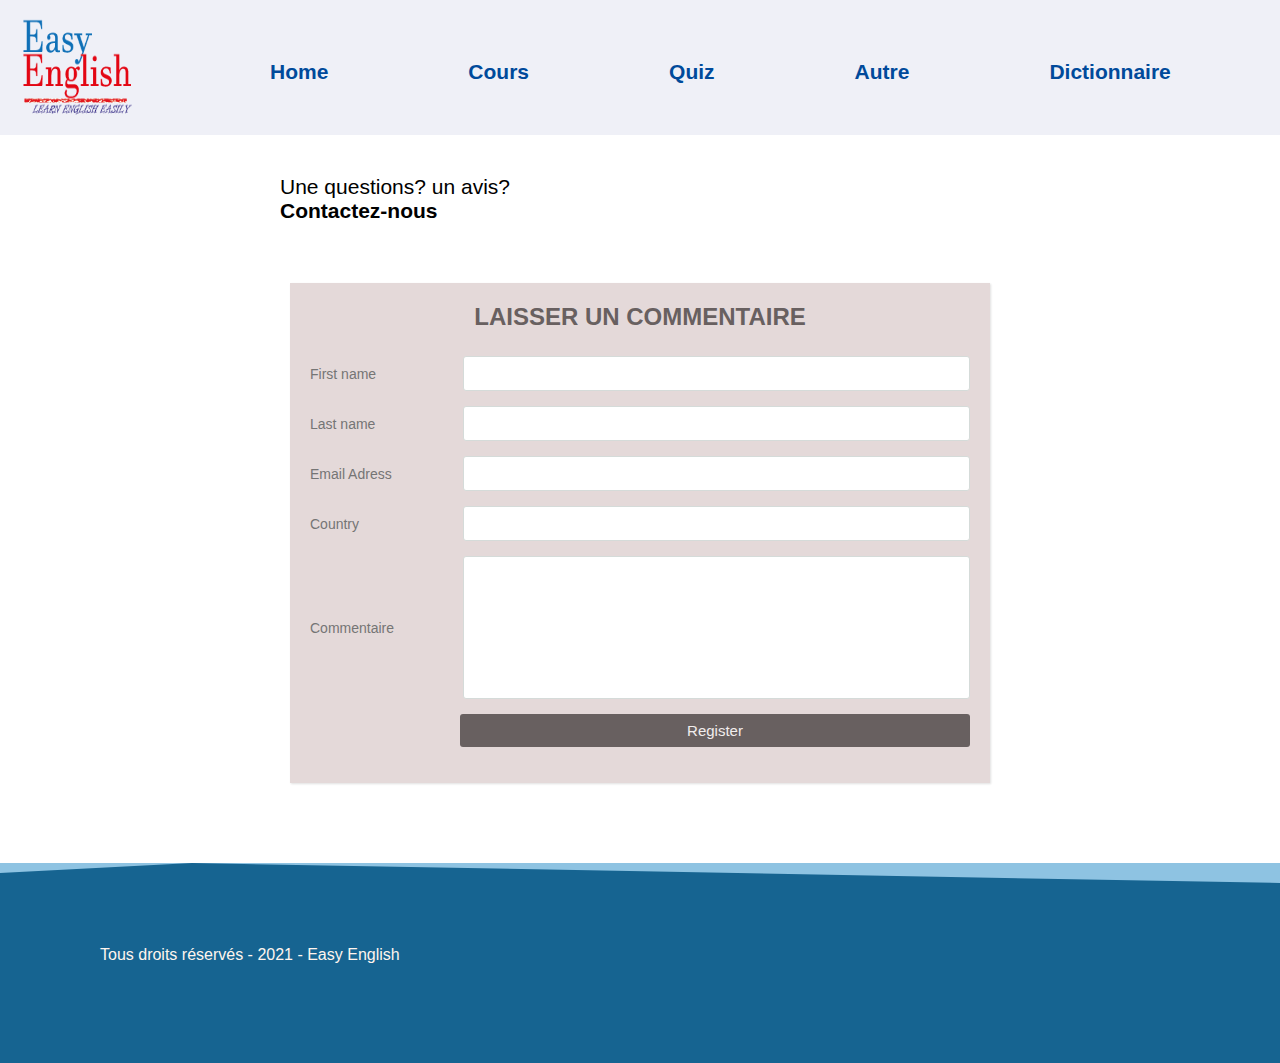
<file: autre.html>
<!DOCTYPE html>
<html lang="en">
<head>
    <meta charset="UTF-8">
    <meta http-equiv="X-UA-Compatible" content="IE=edge">
    <meta name="viewport" content="width=device-width, initial-scale=1.0">
    <link rel="stylesheet" type="text/css" href="style.css" />
      
</head>
<header>
     
      
     
          <!--debut de la bar de navigation-->
          <nav id="navi">
            <ul>
                 
                <li><img class="logo" src="image/logo.png" alt="logo"></li>
                <li><a class="lien" href="index.html">Home</a></li>
                <li><a class="lien" href="cours.html">Cours</a></li>
                <li><a class="lien" href="quiz.html">Quiz</a></li>
                <li><a class="lien" href="autre.html">Autre</a></li>
                <li><a class="lien" href="https://www.larousse.fr/dictionnaires/anglais-francais">Dictionnaire</a></li>
             </ul>
         <nav>
        <!--fin de la ber de navigation-->
  </header>
<body>
    

      <!--debut de la section Autre-->
      <p id="form-text1">Une questions? un avis?</p>
        <p id="form-text2">Contactez-nous</p>
       
       <div class="wrapper"> 
           <div class="title">
            Laisser un commentaire 
           </div>
           <form action = "index.php"  method = "POST" class = "form">
               <div class="input_field">
                   <label>First name</label>
                   <input type="text" name="user_firstname" class="input">
                </div>
                <div class="input_field">
                    <label>Last name</label>
                    <input type="text" name="user_lastname" class="input">
                 </div>
                 <div class="input_field">
                    <label>Email Adress</label>
                    <input type="email" name="user_email" class="input">
                 </div>
                 
                 <div class="input_field">
                    <label>Country</label>
                    <input type="text" name="user_country" class="input">
                 </div>
                 <div class="input_field">
                    <label>Commentaire</label>
                     <textarea name="user_message" class="textarea"></textarea>
                 </div>
                <div class="input_field">
                    <input type="submit" name="submit" value="Register" class="btn">
                </div>
            </form>
        </div>
    
    <!--fin de la section Autre-->
</body>    
  <!--debut de footer-->
<footer>
  <div id="footer1">
       <div id="footer-content">
           <p id="text-footer">Tous droits réservés - 2021 - Easy English</p>


       </div>



   </div> 

</footer>
<!--fin de footer-->

    
</body>
</html>
</file>
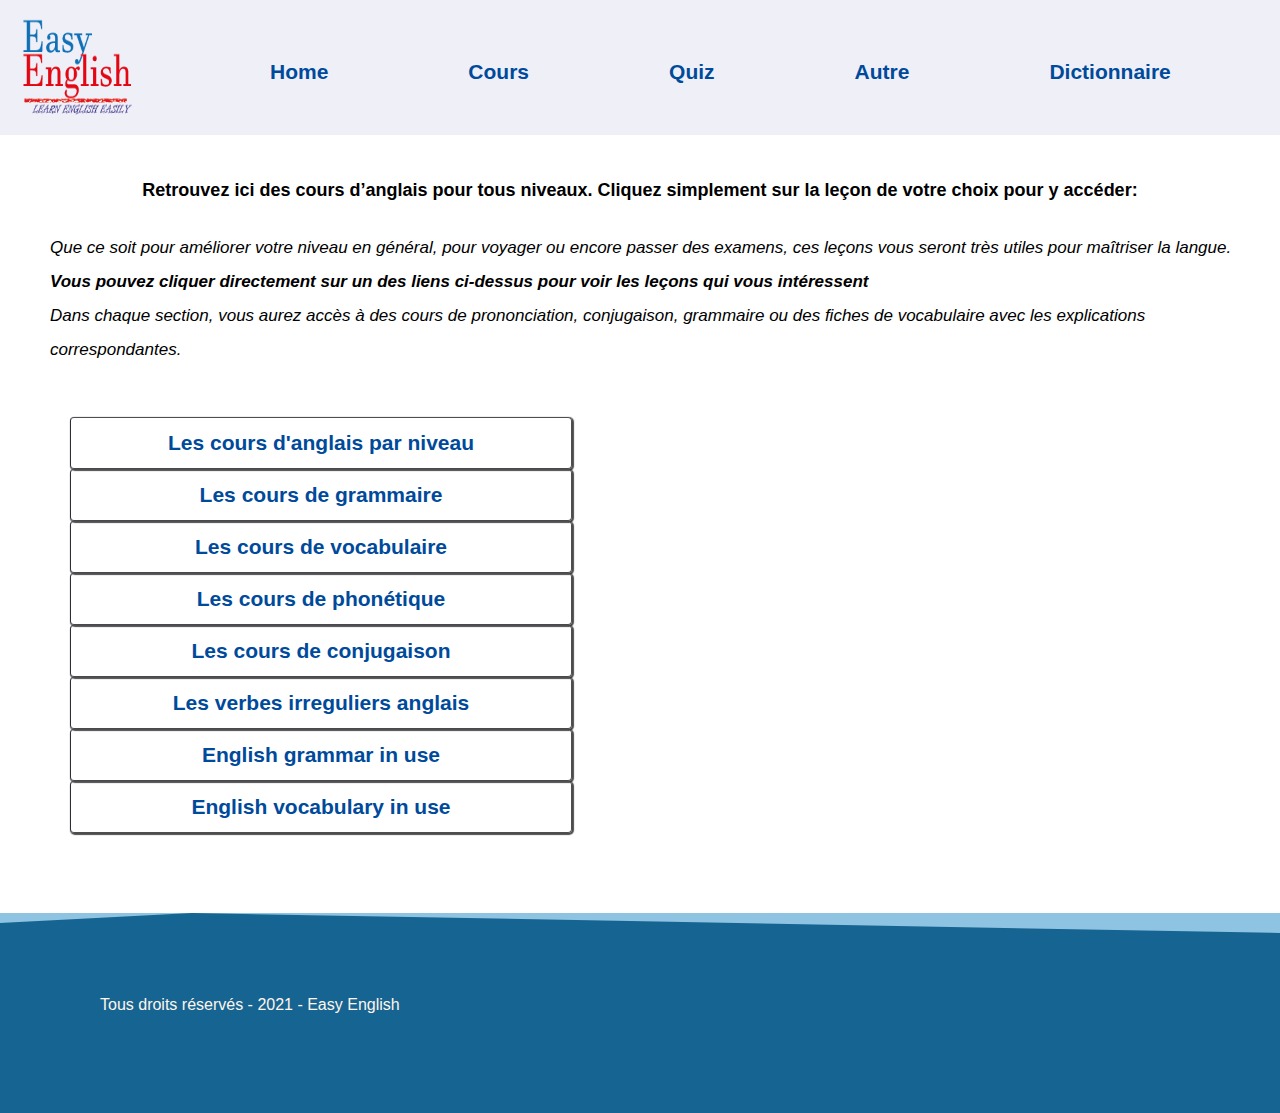
<file: cours.html>
<!DOCTYPE html>
 <html lang="en">
 <head>
     <meta charset="UTF-8">
     <meta http-equiv="X-UA-Compatible" content="IE=edge">
     <meta name="viewport" content="width=device-width, initial-scale=1.0">
     <link rel="stylesheet" type="text/css" href="style.css" />
     <title>Document</title>
  
</head>
<body>
    <header>
         
         <!--debut de la bar de navigation-->
         <nav>
             <ul> 
                 <li><img class="logo" src="image/logo.png" alt="logo"></li>
                 <li><a class="lien" href="index.html">Home</a></li>
                 <li><a class="lien" href="cours.html">Cours</a></li>
                 <li><a class="lien" href="quiz.html">Quiz</a></li>
                 <li><a class="lien" href="autre.html">Autre</a></li>
                 <li><a class="lien" href="https://www.larousse.fr/dictionnaires/anglais-francais">Dictionnaire</a></li>
              </ul>
          <nav>
         <!--fin de la ber de navigation-->
      </header>


         <!--debut de la section Cours-->
          <div class="cours" id="Cours">
              <p id="first">Retrouvez ici des cours d’anglais pour tous niveaux. Cliquez simplement sur la leçon de votre choix pour y accéder:</p>
              <p class="first">Que ce soit pour améliorer votre niveau en général, pour voyager ou encore passer des examens,
                ces leçons vous seront très utiles pour maîtriser la langue. <br>
               <i id="first1">Vous pouvez cliquer directement sur un des liens ci-dessus pour voir les leçons qui vous intéressent </i> <br>
                Dans chaque section, vous aurez accès à des cours de prononciation, conjugaison, grammaire ou
                des fiches de vocabulaire avec les explications correspondantes.</p>
              <ul  id="submenu">
                <li>
                    <a>Les cours d'anglais par niveau</a>
                
                   <ul id="submenu1">
                       <li><a id="débutant" href="Débutant.html">Débutant</a></li>
                       <li><a id="Intermédiaire" href="Intermédiaire.html">Intermédiaire</a></li>
                       <li><a id="Avancé" href="Avancé.html">Avancé</a></li>
                   </ul>
                </li>
                <li>
                    <a>Les cours de grammaire</a>
                    <ul id="submenu1">
                        <li><a id="grammaire-début" href="grammaire-début.html">Fiches de grammaire pour débutants</a></li>
                        <li><a id="grammaire-inter" href="grammaire-inter.html">Fiches de grammaire pour intermédiaires</a></li>
                        <li><a id="grammaire-avan" href="grammaire-avan.html">Fiches de grammaire pour avancés</a></li>
                    </ul>
                </li>
                <li>
                    <a>Les cours de vocabulaire</a>
                    <ul id="submenu1">
                        <li><a id="vocabulaire-debut" href="vocabulaire-debut.html">Fiches de vocabulaire pour débutants</a></li>
                        <li><a id="vocabulaire-anav" href="vocabulaire-avan.html">Fiches de vocabulaire pour avancés</a></li>
                    </ul>
                </li>
                <li>
                    <a>Les cours de phonétique</a>
                    <ul id="submenu1">
                        <li><a id="v" href="phonetique-anglaise.html">Comprendre la phonétique en anglais</a></li>
                    </ul>
                </li>
                <li>
                     <a>Les cours de conjugaison</a>
                    <ul id="submenu1">
                        <li><a id="conjugaison-anglaiss" href="conjugaison-anglais.html">Les temps en anglais</a></li>
                    </ul>
                </li>
                <li>
                    <a>Les verbes irreguliers anglais</a>
                    <ul id="submenu1">
                        <li><a href="verbes-irregulier.html">Liste des verbes irrégulier en anglais</a></li>
                    </ul>
                </li>
                <li>
                    <a>English grammar in use</a>
                    <ul id="submenu1">
                        <li><a href="grammar-in-use.html">Le livre grammar in use</a></li>
                    </ul>
                </li>
                <li>
                    <a>English vocabulary in use</a>
                     <ul id="submenu1">
                         <li><a href="vocabulary-in-use.html">Le livre vocabulary in use</a></li>
                     </ul>
                </li>
                




             </ul>


             













          </div>
        <!--fin de la section Cours-->

        <!--debut de footer-->
     <footer>
        <div id="footer1">
             <div id="footer-content">
                 <p id="text-footer">Tous droits réservés - 2021 - Easy English</p>


             </div>



         </div> 

   </footer>
   <!--fin de footer-->
    
</body>
</html>
</file>
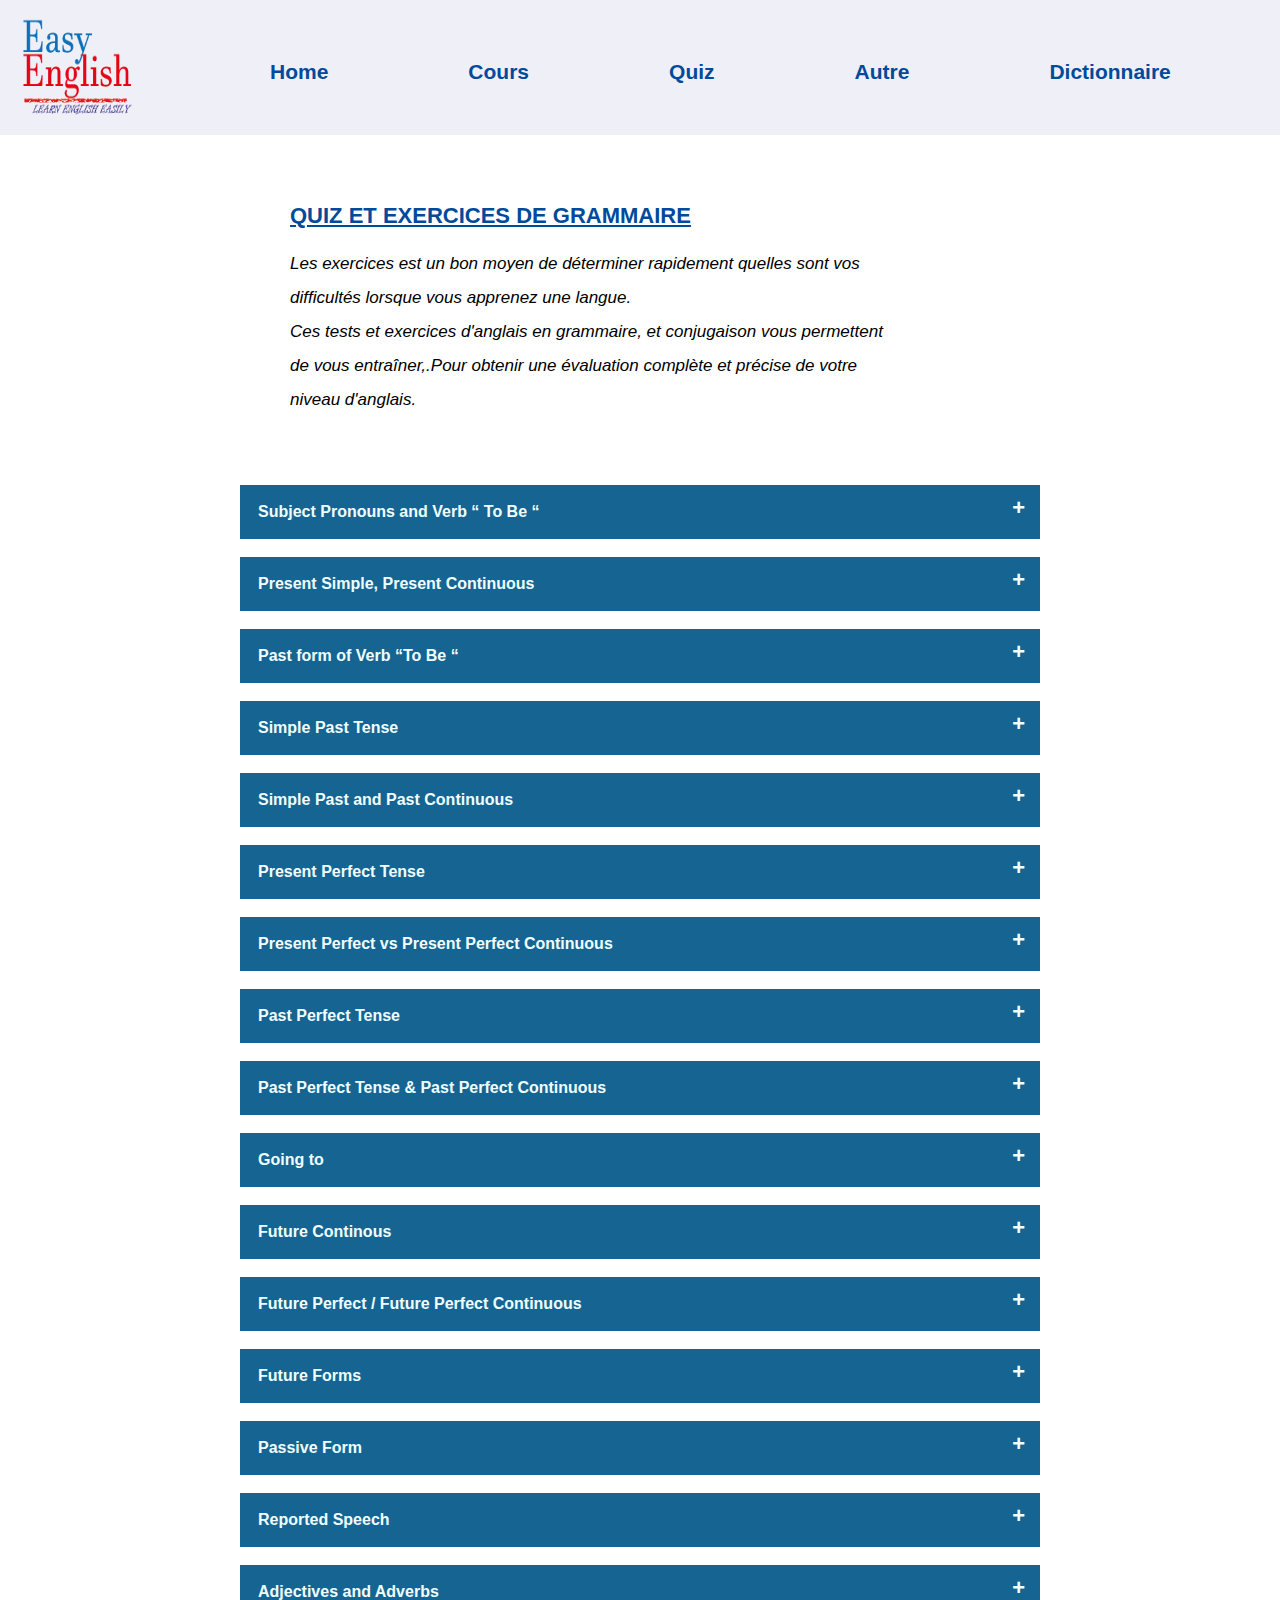
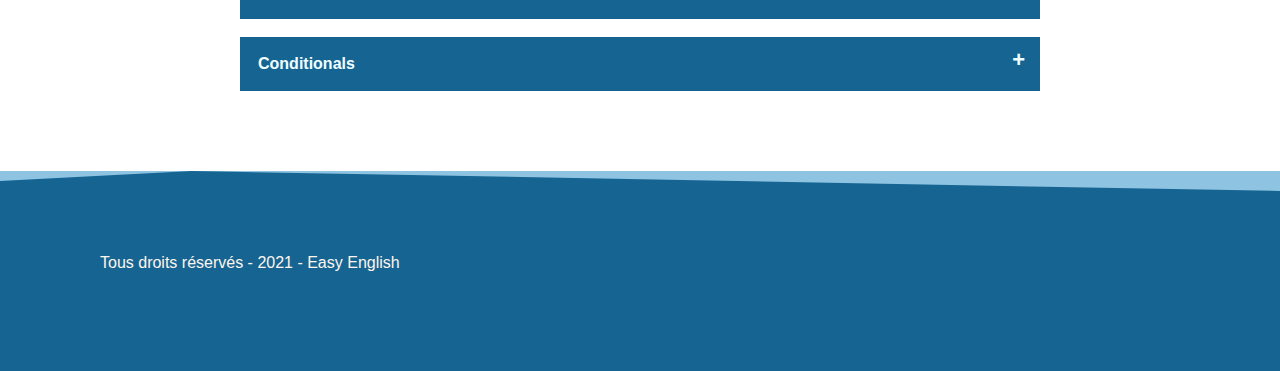
<file: quiz.html>
<!DOCTYPE html>
 <html lang="en">
 <head>
     <meta charset="UTF-8">
     <meta http-equiv="X-UA-Compatible" content="IE=edge">
     <meta name="viewport" content="width=device-width, initial-scale=1.0">
     <link rel="stylesheet" type="text/css" href="style.css" />
     <script type="text/javasript" src="script.js"></script>
     <title>Document</title>
  
</head>
<body>
    <header>
         
      
         <!--debut de la bar de navigation-->
         <nav id="navi-1">
             <ul>
                  
                 <li><img class="logo" src="image/logo.png" alt="logo"></li>
                 <li><a class="lien" href="index.html">Home</a></li>
                 <li><a class="lien" href="cours.html">Cours</a></li>
                 <li><a class="lien" href="quiz.html">Quiz</a></li>
                 <li><a class="lien" href="autre.html">Autre</a></li>
                 <li><a class="lien" href="https://www.larousse.fr/dictionnaires/anglais-francais">Dictionnaire</a></li>
              </ul>
          <nav>
         <!--fin de la ber de navigation-->
      </header>

         <!--debut de la section Quiz-->
          <div class="quiz" id="Quiz">
          <section>
               <p class="second">QUIZ ET EXERCICES DE GRAMMAIRE</p>
              <p id="second">Les exercices est un bon moyen de déterminer rapidement quelles sont vos
                difficultés lorsque vous apprenez une langue. 
                Ces tests et exercices d'anglais en grammaire, et conjugaison vous permettent
                de vous entraîner,.Pour obtenir une évaluation complète et précise de votre 
                niveau d'anglais.</p>
              <details>
                  <summary>Subject Pronouns and Verb “ To Be “</summary>
                  <h5>A) Fill in the blanks using “HE, SHE, IT, WE, THEY”:</h5>
                  <p id="p-1">
                    cat and horse………… Mary…………… Tom ……………
                    Jack and I ………….. books …………. sister ………….
                    You and Dave ……….. plane …………. sunshine ……….
                    cheese ……………… cactus ………… parents …………..
                    Pamela ……………… news ................ scissors ...................
                    geese ……………. flowers ………… piano …………….
                    school …………. daughter ………… milk ……………
                    children ……….. sugar ……….. feet …………..
                    bicycle ………… Ann and Kate ………. tennis ………….
                    son ……………. mice …………… sky …………….
                    shop ……………. buses ………….. papers …………
                    Mr. Green …………… brother-in-law ………….. picture ………..
                    friendship …………. dolphin ………… The Riggs family ………..
                
                  <h5> B) Fill in the blanks using “AM, IS, ARE, AM NOT, ISN’T, AREN’T”:</h5>
                  <p id="p-1">
                    1. It ……………. an onion. (+) 11. Đzmir ………….. a city. (+)
                    2. Jasmine ……….. a student. (-) 12. He ……… a postman. (+)
                    3. We ……….friends. (+) 13. It ………. nine o’clock. (+)
                    4. I ………. hungry. (-) 14. Manhattan …………. an island. (-)
                    5. Mark ............. 20 years old. (+) 15. Mr. Richards …… a lawyer. (+)
                    6. A bee ……….. a big insect. (-) 16. I ………..ill. I …………. happy. (+ / -)
                    7. Newsweek ………… a magazine. (+) 17. London ……….. a big city. (+)
                    8. I …………. a professional football
                    player. (-)
                    18. Dave and Adrian ………… sisters. They ……..
                    brothers. (- / +)
                    9. I know you. You ……. in my class. (+) 19. New York ………. near to New Jersey. (+)
                    10.Cows ……… insects. They …….
                    mammals. (- / +)
                    20. Susan and I ……….. teachers. We ………..
                    students. (- / +)
                
                    <h5>C) Fill in the blanks using “AM, IS, ARE, AM NOT, ISN’T, AREN’T”:</h5>
                    <p id="p-1">
                    1. Germany, England, and Spain ………… cities.
                    2. A lemon ……….. sweet. It …….. sour.
                    3. Copper ……….. cheap. Diamonds ………… expensive.
                    4. Airplanes …….. slow. They ………. fast.
                    5. Ice cream and candy …….. sweet.
                    6. Today ……… cloudy. It …….. bright.
                    7. My brother ……… married. He …… single.
                    8. I ……… from Turkey. I …….. from Canada.
                    9. Maths ……… hard. It ……….. easy.
                    10. Mariah … a beautiful girl. She ……… ugly.
                  
                    <h5>D) Rewrite the sentences by using “ IS, ISN’T, AM, AM NOT”:</h5>
                    <p id="p-1">
                    1. London aren’t a country. …….London isn’t a country……………..
                    2. The United States aren’t a city. …………………………………………….
                    3. An elephant am not a small animal. …………………………………………….
                    4. English and Turkish isn’t sister languages. …………………………………………….
                    5. Mercedes aren’t a bike. …………………………………………….
                    6. Is I a student ? …………………………………………….
                    7. Mrs. Stuart aren’t a poor woman. …………………………………………….
                    8. Cigarettes isn’t good for people. …………………………………………..
                    9. The North Pole am not hot. …………………………………………..
                    10. Simon are from United Kingdom. …………………………………………..
                
                    <h5>E) Change the sentences into questions:</h5>
                    <p id="p-1">
                    Example: I am an engineer. ……Am I an engineer?……….
                    1. You are ill. …………………………………………………..
                    2. Linda is a pretty girl. …………………………………………………..
                    3. Belinda is a singer. …………………………………………………..
                    4. Nick is an actor. …………………………………………………..
                    5. We are good friends. …………………………………………………..
                    6. He is an officer. …………………………………………………
                    7. It is an eraser. …………………………………………………
                    8. You and Eddie are partners. …………………………………………………
                    9. Rosie is angry. …………………………………………………
                    10. Jack and I aren’t good swimmers. …………………………………………………
                    onclick="show_hide()"
                <!--BOUTTON DE CORRECTION-->
                    <button class="btn-quiz"> correction</button>
                    <div id="pp11">
                    <h5>A) Fill in the blanks using “HE, SHE, IT, WE, THEY”:</h5>
                  <p id="p-1">
                    cat and horse…THEY… Mary……SHE……… Tom ……HE……
                    Jack and I ……WE…….. books ……THEY……. sister ……SHE…….
                    You and Dave …YOU…….. plane ……IT……. sunshine ……IT….
                    cheese ……IT…… cactus ……IT…… parents ………THEY…..
                    Pamela ……IT………… news ………IT……… scissors ………THEY………
                    geese ……IT………. flowers ……THEY…… piano ……IT……….
                    school ……IT……. daughter ……SHE…… milk ……IT………
                    children …THEY…….. sugar ……IT….. feet ……THEY……..
                    bicycle ……IT…… Ann and Kate …THEY……. tennis ……IT…….
                    son ……HE………. mice ……SHE……… sky ………IT…….
                    shop ……IT………. buses ……THEY…….. papers ……THEY……
                    Mr. Green ……HE……… brother-in-law ……HE…….. picture …IT……..
                    friendship …IT………. dolphin ……IT…… The Riggs family ……THEY…..
                
                  <h5> B) Fill in the blanks using “AM, IS, ARE, AM NOT, ISN’T, AREN’T”:</h5>
                  <p id="p-1">
                    1. It ……IS………. an onion. (+) 11. Đzmir ……IS…….. a city. (+)
                    2. Jasmine …ISN't…….. a student. (-) 12. He ……IS… a postman. (+)
                    3. We ……ARE….friends. (+) 13. It …IS……. nine o’clock. (+)
                    4. I ……AM NOT…. hungry. (-) 14. Manhattan ……ISN'T……. an island. (-)
                    5. Mark ....IS......... 20 years old. (+) 15. Mr. Richards …IS… a lawyer. (+)
                    6. A bee ……ISN'T….. a big insect. (-) 16. I ……AM…..ill. I ……AM NOT……. happy. (+ / -)
                    7. Newsweek …IS……… a magazine. (+) 17. London ……IS….. a big city. (+)
                    8. I ……AM……. a professional football
                    player. (-)
                    18. Dave and Adrian …AREN'T……… sisters. They …ARE…..
                    brothers. (- / +)
                    9. I know you. You ……ARE. in my class. (+) 19. New York ……IS…. near to New Jersey. (+)
                    10.Cows …AREN'T…… insects. They …ARE….
                    mammals. (- / +)
                    20. Susan and I ……AREN'T….. teachers. We ……ARE…..
                    students. (- / +)
                
                    <h5>C) Fill in the blanks using “AM, IS, ARE, AM NOT, ISN’T, AREN’T”:</h5>
                    <p id="p-1">
                    1. Germany, England, and Spain ……ARE…… cities.
                    2. A lemon …ISN't…….. sweet. It …IS….. sour.
                    3. Copper ……IS….. cheap. Diamonds ……IS…… expensive.
                    4. Airplanes …ARN'T….. slow. They ……ARE…. fast.
                    5. Ice cream and candy ……ARE.. sweet.
                    6. Today …IS…… cloudy. It …ISN'T….. bright.
                    7. My brother …ISN'T…… married. He …IS… single.
                    8. I …AM…… from Turkey. I ……AM NOT.. from Canada.
                    9. Maths …IS…… hard. It ……ISN'T….. easy.
                    10. Mariah …IS.. a beautiful girl. She ……ISN'T… ugly.
                  
                    <h5>D) Rewrite the sentences by using “ IS, ISN’T, AM, AM NOT”:</h5>
                    <p id="p-1">
                    1. London aren’t a country. …….London isn’t a country……………..
                    2. The United States aren’t a city. ……………………The United States ISN'T a city……………………….
                    3. An elephant am not a small animal. ………………………An elephant IS NOT a small animal…………………….
                    4. English and Turkish isn’t sister languages. ………………………English and Turkish AREN'T sister languages…………………….
                    6. Is I a student ? …………………… Is I a student ?……………………….
                    7. Mrs. Stuart aren’t a poor woman. ……………………… Mrs. Stuart ISN'T a poor woman.…………………….
                    8. Cigarettes isn’t good for people. ……………………Cigarettes AREN'T good for people.……………………..
                    9. The North Pole am not hot. ……………………The North Pole IS NOT hot.……………………..
                    10. Simon are from United Kingdom. …………………Simon IS from United Kingdom.………………………..
                
                    <h5>E) Change the sentences into questions:</h5>
                    <p id="p-1">
                    Example: I am an engineer. ……Am I an engineer?……….
                    1. You are ill. ……………………are you ill?……………………………..
                    2. Linda is a pretty girl. ………………………is linda a pretty girl?…………………………..
                    3. Belinda is a singer. ………………………is belinda a singer?…………………………..
                    4. Nick is an actor. ……………………is nick an actor?……………………………..
                    5. We are good friends. ………………………are you good friends?…………………………..
                    6. He is an officer. ……………………is he an officer?……………………………
                    7. It is an eraser. ………………………is it an eraser?…………………………
                    8. You and Eddie are partners. ……………………are you and eddie parents?……………………………
                    9. Rosie is angry. …………………is rosie angry?………………………………
                    10. Jack and I aren’t good swimmers. ………………………aren't you and jack good swimmers?…………………………</p>-->
                    </div>

                     
              </details>
              <details>
                <summary>Present Simple, Present Continuous</summary>
                    
                        <h5>A) Fill in the blanks with PRESENT CONTINUOUS or SIMPLE PRESENT:</h5>
                        <p id="p-1">
                        1. The children ………………………….. (play) outside now.
                        2. She usually ………………………. (read) the newspaper in the morning.
                        3. I …………………………… (do) my homework now.
                        4. I ………………………… (eat) my dinner now.
                        5. ……………………………. (you / want) a pizza?
                        6. They …………………………….. (watch) TV now.
                        7. I ……………………………. (not / like) spaghetti.
                        8. The baby …………………………. (sleep) now.
                        9. My mother usually …………………. (cook) dinner in the evening.
                        10. He …………………….. (write) a letter to his pen-friend every month.
                        11. She ………………………. (not / like) football.
                        12. Mary ………………………….. (listen) to music now.
                        13. Tom usually ……………………(drink) coffee, but he …………………. (drink) tea now.
                        14. We ………………………. (go) to the disco tonight.
                        15. ………………………… (he / go) to work by bus everyday.
                    
                        <h5>B) Read the questions & answers about ALAN and ask and answer about JUDITH.
                            Questions: ALAN</h5>
                            <p id="p-1">
                        1. What does Alan do? 1. Alan’s a lorry driver.
                        2. How old is Alan? 2. He’s twenty-five years old.
                        3. How many days a week does he work? 3. He works five days a week.
                        4. What time does he get up? 4. He gets up at six o’clock every day.
                        5. What does he eat for breakfast? 5. He eats an enormous breakfast.
                        6. What does he drink? 6. He drinks two cups of tea.
                        7. What does he do after breakfast? 7.Then he kisses his wife.
                        8. What time does he leave for work? 8.He leaves for work at half past six.
                        9. Where does he have lunch? 9. He has lunch in a transport café.
                        10.What time does he come home? 10.He comes home at five o’clock.
                        11.Where does he go in the evening? 11.In the evening he goes to the pub.
                        12.What time does he go to bed? 12.He goes to bed at ten o’clock.
                    
                        Questions: JUDITH
                        1. ………………………………………………. 1. secretary
                        2. ………………………………………………. 2. 18
                        3. ……………………………………………….. 3. 5 days a week.
                        4. ……………………………………………….. 4. 7.30
                        5. ……………………………………………….. 5. cornflakes
                        6. ……………………………………………….. 6. orange-juice
                        7. ……………………………………………….. 7. parents
                        8. ……………………………………………….. 8. 8.15
                        9. ……………………………………………….. 9. in the canteen
                        10. ………………………………………………. 10. home / 5.30
                        11. ………………………………………………. 11. evening classes
                        12. ………………………………………………. 12. eleven o’clock
                    
                        <h5>C) Complete the sentences with SIMPLE PRESENT or PRESENT CONTINUOUS:</h5>
                        <p id="p-1">
                        1. Susan usually ………………. (go) to school by bus, but now she
                        …………………….. (go) to school by train.
                        2. Mary often ……………….. (read) in bed, but today she is very tired and she
                        ………………………. (not / read).
                        3. The boys usually ………………… (ride) their bikes to school. They …………….
                        ………………… (like / ride) their bikes. They ……………… (be) very naughty
                        boys. They always …………………… (go) to school late. Today their teacher
                        …………………. (be) very angry, because they ………………… (be) late again.
                        4. Mary ……………………….. (like / eat) sweets. Every morning she …………….
                        (have) coffee with a lot of sweets and chocolate. For lunch she and her friends
                        often ……………….. (eat) sweets or ice-cream. She ……………………… (not /
                        like / eat) fruit or vegetables. She ……………………… (eat / never) eggs or
                        cheese. Today she ………………….. (be) sick. She …………………… (sleep)
                        in her room now.
                    
                        <h5>D) Use a preposition ( ON, IN, AT, BY ) in each blank:</h5>
                        <p id="p-1">
                        a. Jane goes to work …………………. bus.
                        b. My birthday is …………………. March.
                        c. We are going to meet …………… 4:00 p.m.
                        d. Students must go to school …………….. weekdays.
                        e. Do you do play tennis ……………….. the weekend?
                        f. His birthday is ………………… November 5th .
                        g. We have art lesson ……………. Mondays.
                    
                        <h5>E) Write a question word in each blank (For example: When, How, Why, How many ..)
                            and then match the questions with the answers:</h5>
                            <p id="p-1">
                        1. …………………….. is your music lesson? a) Because, I’m hungry.
                        2. …………………….. is it? b) Fine.
                        3. …………………….. books are there in your bag? c) Germany.
                        4. …………………….. likes James? d) Mary.
                        5. …………………….. is your watch? e) In the garden.
                        6. …………………….. are you? f) In June.
                        7. …………………….. are the children? g) It is half past two.
                        8. …………………….. your father’s birthday? h) 5.
                        9. …………………….. do you want a sandwich? I) Tuesday.
                        10. …………………….. is she from? j) Six.
                    
                        <h5>F) Build up sentences:</h5>
                        <p id="p-1">
                        1. He / like watching TV / but / he / not / watch / at the moment / because / he / sleep //
                        2. What / Wendy / do / at the moment / ? // She / clean / her teeth / bathroom //
                        3. mother / can ( - ) / help me / now / because / she / cook / kitchen //
                        4. Where / your cousin / live / ? // She / live / Sydney / Australia //
                        5. Why / you / eat / sandwich / now / ? // Because / I / be / hungry //
                        6. Tim / usually / go / work / bicycle //
                        7. children / play / games / everyday //
                        8. My brother / can ( - ) / play / tennis / because / he / not / have / racket //
                        9. How often / mother / cook / pizza / ? //
                        10. My parents / not / like / roller-skates / because / they / be / dangerous //
                    
                        <h5>G) Write DON’T, DOESN’T, ISN’T, AREN’T or AM NOT in the blank space in each
                            sentence:</h5>
                            <p id="p-1">
                        a. He isn’t listening to the radio right now.
                        b. He doesn’t listen to the radio every evening.
                        c. We …………………. watching a television program now.
                        d. We …………………. watch television every day.
                        e. They …………………. study their lessons after class.
                        f. They …………………. studying their lessons right now.
                        g. It ………………….. raining very hard right at the moment.
                        h. It ……………………rain very much during the summer.
                        i. Mr. Johnson ………………… eating his lunch now.
                        j. Mr. Johnson ………………… always eat at that place.
                        k. I ……………………. see any students in that room.
                        l. I ……………………. hear anyone in the hall now.
                    
                        <h5>H) Complete the sentences using DO / DOES / AM / IS / ARE / HAVE GOT /HAS GOT:</h5>
                        <p id="p-1">
                        1. …………………….. the children want toy for their birthday?
                        2. Dazzle ………………….. a new dress for the party.
                        3. When …………………… your brother’s birthday?
                        4. How much …………………. these glasses? “ 80. “
                        5. Mr. and Mrs. Jackson ……………………… two children.
                        6. ……………………. your uncle like chocolate?
                        7. ……………………. I your friend?
                        8. How much …………………… your new tennis racket?
                    
                        <h5>I) Circle the correct answer:</h5>
                        <p id="p-1">
                        1. Look! Thomas is bringing / brings his little sister to class.
                        2. My older sister is often listening / often listens to pop music.
                        3. We are writing / write an exercise now.
                        4. Mmmm! Mum is making / makes a cake.
                        5. Our teacher is giving / gives us a test every month.
                        6. Listen! Dad is reading / reads a story to Ricky.
                        7. Mr. Michael usually is growing / grows roses in his garden.
                        8. They are building / build a new house on the hill now.
                        9. Maria is drinking / drinks milk every morning.
                        10. Look! Nick is running / runs down the hill.</p>
                        <button class="btn-quiz"><b>correction</b> </button>
              </details>
              <details>
                <summary>Past form of Verb “To Be “</summary>
                     <h5>A) Fill in the blanks. Use WAS / WERE:</h5>
                        <p id="p-1">
                        1. Mary and Susan …… were ……… ill yesterday.
                        2. The weather …………………….. very hot last Saturday.
                        3. The students …………………….. at the theater last night.
                        4. Betty …………………………….. in Germany last summer.
                        5. My brother and I …………………….. at the football stadium on Saturday.
                        6. …………………………. it cold yesterday?

                        <h5>B) Put these sentences into the PAST. Use past form of verb “ TO BE “:</h5>
                        <p id="p-1">
                        T O D A Y Y E S T E R D A Y
                        Example: I’m at home. ….. I was at home………………………………
                        1. Jane and Michael are tired. ……………………………………………….
                        2. She’s in the park. ……………………………………………….
                        3. It’s a sunny day. ……………………………………………….
                        4. You’re late. .………………………………………………
                        5. They aren’t hungry. ……………………………………………….
                        6. We aren’t at work. ……………………………………………….
                        7. I’m thirsty. .………………………………………………
                        8. You aren’t at school. ……………………………………………….
                        9. We’re at the cinema. ……………………………………………….
                        10.Paula isn’t happy. ……………………………………………….
                        11.Everyone is excited. ……………………………………………….
                        12.I’m not afraid. .. .……………………………………………..

                    <h5>C) Choose WAS or WERE and circle it:</h5>
                    <p id="p-1">
                        1. He was / were a policeman.
                        2. We was / were very happy.
                        3. Was / Were you happy?
                        4. They wasn’t / weren’t interested in.
                        5. I was / were at school.
                        6. It wasn’t / weren’t expensive.
                        7. Was / Were she your teacher?

                    <h5> D) Complete the text with WAS or WERE:</h5>
                    <p id="p-1">
                        Interviewer: What ……………. it like during the First World War, Bill?
                        Bill : It ……………… a terrible time. I ………………. a young man, so I …………
                        in the army. We …………….. in Italy.
                        Interviewer: Where ……………….. your wife and children?
                        Bill : They ……………… in London. That ……………. dangerous too. There ……...
                        bombs and there ……………… not a lot of food. The children ………….. very
                        young and they ……………….. very frightened.

                    <h5> E) Are these statements TRUE or FALSE? Correct the FALSE statements using WASN’T
                        or WEREN’T:</h5>
                        <p id="p-1">
                        Example: a) Bill was an old man during the First World War.
                        FALSE- Bill wasn’t an old man during the First World War.
                        b) Bill was in the army. TRUE
                        c) Bill was in Poland. ………………………………………………………………..
                        d) Bill’s wife and children were in Italy. …………………………………………….
                        e) It was dangerous in London. ………………………………………………………
                        f) There was a lot of food in London. ………………………………………………..
                        g) The children were quite old. ………………………………………………………
                        h) The children were frightened. …………………………………………………….

                    <h5>F) Make questions about the text using WAS or WERE:</h5>
                    <p id="p-1">
                        Example: a) How old / Bill / during the First World War?
                        How old was Bill during the First World War?
                        b) / Bill / in the army? ………………………………………………………………?
                        c) Where / Bill? ……………………………………………………………………..?
                        d) Where / Bill’s wife and children? ………………………………………………..?
                        e) / It dangerous in London? ………………………………………………………..?
                        f) / there bombs? ……………………………………………………………………?
                        g) / there a lot of food? …………………………………………………………….. ?
                        h) How old / the children? …………………………………………………………. ?
                        I) / the children frightened? ……………………………………………………….. ?</p>
                        <button class="btn-quiz"><b>correction</b> </button>
              </details>
              <details>
                <summary>Simple Past Tense</summary>
                   <h5> A) Fill in the blanks with the SIMPLE PAST of the verbs in brackets:</h5>
                    <p id="p-1">
                        Last Saturday my father …. took…. (take) my friends and me to the circus. We ………(see)
                        lots of things. My father …………………. (buy) us some popcorn and orange juice. We
                        ……………………. (eat) the popcorn and ………………………… (drink) the orange juice.
                        We …………………….. (laugh) at the funny clowns. There …………………. (be) a lion-tamer.
                        The lions …………………… (do) tricks; they ………………………… (jump) through hoops.
                        A girl ………………………. (ride) an elephant around the ring. We all ………………… (have)
                        a wonderful time.

                    <h5>B) Write what Jean DID or DIDN’T do yesterday:</h5>
                    <p id="p-1">
                        go shopping ( - ) ………… Jean didn’t go shopping yesterday. …………….
                        clean the house ( + ) ………………………………………………………………
                        feed the cat ( + ) .………………………………………………………………
                        telephone Mary ( - ) ………………………………………………………………
                        watch a film on TV ( - ) ………………………………………………………………
                        visit her grandparents ( + ) ………………………………………………………………
                        take them a cake ( + ) ………………………………………………………………

                    <h5> C) Fill in the blanks with the PAST form of the verbs:</h5>
                    <p id="p-1">
                        Benjamin Franklin …… was born ….. (be born) in Boston in 1706. He ………………… (be)
                        the fifteenth of the seventeen children of a poor candlemaker. He …………………(go ) to
                        school only one year. He …………………………… (begin) to work when he was twelve. At
                        the age of fourteen he …………………………… (decide) to be a writer. He ………………….
                        break swim have make sit write
                        spend buy drink lose wash
                        (copy) the great stories of famous writers and later he …………………………… (become) the
                        best known writer in his time.
                        When he ………………….. (be) seventeen, he ………………………… (leave) Boston and
                        …………………………… (arrive) in Philadelphia with only a few pennies in his pocket. He
                        ……………………… (get) a job as a publisher of a newspaper and ……………………. (retire)
                        from business as a very rich man at forty-two. Then he ………………………. (spend) the next
                        forty years for his government. He ………………………. (play) an important role in the
                        founding of the USA.
                        Franklin ……………… (be) also an important scientist and inventor. He ……………. (draw)
                        electricity from a cloud on a kite string. He ……………………… (write) one of the first text
                        books on electricity. He ……………………… (invent) a simple lightning rod and many other
                        practical tools. He ……………………… (make) a study of water and ……………………….
                        (discover) many principles of hydrodynamics. He even ………………………… (invent) bifocal
                        glasses when he was seventy-eight and ……………………… (need) them himself.
                        Franklin ……………… (do) all these things and many more because he …………….………
                        (believe) he ………………………… (can).</p>
                        <button class="btn-quiz"><b>correction</b> </button>
              </details>
              <details>
                <summary>Simple Past and Past Continuous</summary>
                   <h5>A) Fill in the blanks with a correct form of PAST CONTINUOUS:</h5>
                   <p id="p-1">
                        1. Alice hurt herself while she ……………………………………………. (skate).
                        2. I met my neighbor while I ………………………………………. (walk) home from work.
                        3. Sally saw a friend while she …………………………….. (ride) her bicycle along Park St.
                        4. Peter fell asleep while he …………………………………… (study).
                        5. Bob stepped on Jane’s feet while they ………………………………….. (dance) together.
                        6. I cut myself while I ……………………………………. (shave).
                        7. Mr. and Mrs. Brown burned themselves while they …………………………... (bake)
                        cookies.
                        8. Tommy had a nightmare while he …………………………….. (sleep) at a friend’s house.

                    <h5>B) How did it happen?</h5>
                    <p id="p-1">
                        1. How did Alice hurt herself? (play soccer)
                        ………………. She hurt herself while she was playing soccer. ………………………….
                        2. How did Martin burn himself? (iron his clothes)
                        ………………………………………………………………………………………………
                        3. How did Helen cut herself? (slice onions)
                        ………………………………………………………………………………………………
                        4. How did Jennifer meet her husband? (fix a flat tire)
                        ………………………………………………………………………………………………
                        5. How did Marvin break his arm? (skate)
                        ………………………………………………………………………………………………
                        6. How did you lose your wallet? (ride my bicycle)
                        ………………………………………………………………………………………………
                        7. How did Jeff meet his wife? (swim at the beach)
                        ………………………………………………………………………………………………
                        8. How did Bob get a black eye? (fight with his brother)
                        ………………………………………………………………………………………………
                        9. How did your children burn themselves? (make breakfast)
                        ………………………………………………………………………………………………
                        10. How did Martha fall? (dance)
                        ………………………………………………………………………………………………
                    
                    <h5>C) Fill in the blanks with a correct form, the PAST SIMPLE or the PAST CONTINUOUS:</h5>
                    <p id="p-1">
                        1. He ………………………………….. (talk) with Mary, when Mrs. Smith came in.
                        2. They ………………………………… (study) two hours last night.
                        3. Jane …………………………………. (sleep) when the telephone rang.
                        4. As I …………………………………. (walk) to the lab, I met my friend.
                        5. We ………………………………….. (watch) TV last night.
                        6. The customer ………………………… (pay) his cheque when he dropped his credit card.
                        7. The barber …………………………………. (cut) my hair yesterday.
                        8. She ………………………………. (dance) when she hurt her ankle.
                        9. It …………………………………. (rain) hard when I got up.
                        10. It …………………………………. (rain) hard last night.

                    <h5>D) Complete the sentences with the words in parentheses using the SIMPLE PAST or
                        the PAST PROGRESSIVE:</h5>
                        <p id="p-1">
                        1. Sally …………………………… (eat) dinner last night when someone …………………..
                        (knock) on the door.
                        2. I began to study at seven last night. Fred …………………………… (come) at seventhirty.
                        I ……………………………… (study) when Fred ……………………….. (come).
                        3. While I ………………………………. (study) last night, Fred ……………………………
                        (drop by) to visit me.
                        4. My roommate’s parents …………………………………. (call) him last night while we
                        …………………………………….. (watch) TV.
                        5. My mother called me around five. My husband came home a little after five. When he
                        ……………………………….. (come) home, I ………………………………….. (talk) to
                        my mother on the phone.
                        6. Yesterday Tom and Janice ……………………… (go) to the zoo around one. They
                        ………………………… (see) many kinds of animals. They stayed at the zoo for two
                        hours. While they …………………………… (walk) home, it …………….…….. (begin)
                        to rain, so they …………………………….. (stop) at a small café and ……………………
                        (have) a cup of coffee.
                        7. Yesterday afternoon I ………………………… (go) to visit the Parker family. When I
                        …………………….. (get) there around two o’clock, Mrs. Parker ………………….. (be)
                        in the yard. She ………………………………… (plant) flowers in her garden. Mr. Parker
                        ……………………….. (be) in the garage. He ……………………………….. (work) on
                        their car. He …………………………….. (change) the oil.
                    
                    <h5>E) Fill in the blanks with a correct form of PAST CONTINUOUS:</h5>
                    <p id="p-1">
                        1. It was very cold. The sun ………. was not shining. …………………. (not / shine)
                        2. It wasn’t a stormy night. The wind ……………………………………. (not / blow)
                        3. He wasn’t sleeping. He …………………………………….. (look) at the ceiling.
                        4. They were having a rest. They …………………………………….. (not / work).
                        5. They were very happy. They …………………………………. (enjoy) the party.
                        6. He was at home. He ………………………………. (watch) a movie on TV.
                        7. He was getting worse. He …………………………………… (not / recover).
                        8. We …………………………………. (travel) in the north of Turkey when we were on
                        holiday.
                        9. She …………………………………. (drive) so fast when the accident happened.
                        10. I …………………………………(not / sleep) when you came in.</p>
                        <button class="btn-quiz"><b>correction</b> </button>
              </details>
              <details>
                <summary>Present Perfect Tense</summary>
                   <h5> A) Write a suitable sentence using the PRESENT PERFECT TENSE :</h5>
                    <p id="p-1">
                        1. Ann’s hair was dirty. Now it’s clean. (wash) ……... Ann has washed her hair…………
                        2. Tom was 80 kg. Now he’s 70. (lose weight) ……………………………………………..
                        3. Bill played football yesterday. Now he can’t walk; his leg is in plaster. (break)
                        ………………………………………………………………………
                        4. My sister is looking for her pen. (lose) ……………………………………………………
                        5. Mary is on holiday in France. (go) ………………………………………………………..
                        6. Mr. Hill was in Canada last week. He’s back in London now. (be) ………………………
                        …………………………………………….
                        7. Look! Mrs. Smith has got a lot of packages. (buy) ……………………………………….
                        8. I can’t eat anything now. (eat too much) ………………………………………………….
                        9. Mrs. Jenkins is very tired. (clean / house) …………………………………………………
                        10. Tony needs a holiday. (work / hard / this year) ……………………………………………

                    <h5>B) Use PRESENT PERFECT TENSE after BECAUSE:</h5>
                    <p id="p-1">
                        Example: She can’t go to the party. (catch a cold)
                        She can’t go to the party because she has caught a cold.

                        1. He can’t walk very fast. (hurt / leg)
                        ………………………………………………………………………………………………
                        2. I can’t get in. (lose / key)
                        ………………………………………………………………………………………………
                        3. I know this story very well. (see the film)
                        ………………………………………………………………………………………………
                        4. I can’t post the letter. (not put / stamp / on it)
                        ………………………………………………………………………………………………
                        5. He can’t stand up. (eat too much)
                        ………………………………………………………………………………………………
                        6. They can’t go on holiday. (not save / money)
                        ………………………………………………………………………………………………
                        7. I know him. (meet him before)
                        ………………………………………………………………………………………………
                        8. We don’t know how he is. (not hear from him)
                        ………………………………………………………………………………………………
                        9. He won’t take a cigarette. (give up smoking)
                        ………………………………………………………………………………………………
                        10. She can’t get in. (he / lock the door)
                        ………………………………………………………………………………………………
                    
                    <h5>C) Put the verbs in the correct tense. Use the SIMPLE PAST or the PRESENT PERFECT:</h5>
                    <p id="p-1">
                        1. ……………………….. Tim ………………………. (finish) his work yet?
                        2. ……………………….. he ………………………… (finish) it ywsterday?
                        3. They ……………………………………. (just / go) out.
                        4. They ……………………………… (go) out a minute ago.
                        5. …………………… Ann …………………………. (study) yesterday afternoon?
                        6. …………………… you …………………………. (send) the letters yet?
                        7. …………………… she ………………………….. (call) him a week ago?
                        8. They ………………………………………. (not / see) the film yet.
                        9. The train ……………………………………………… (just / arrive).
                        10. ………………………. you ……………………………. (ever / be) in a TV studio?
                        11. …………………… you and Tom ………………………… (enjoy) the party last night?
                        12. …………………… you ………………………………. (not / finish) school last year?
                        13. I ………………………………………. (lose) my dictionary. I can’t find it anywhere.
                        14. His hair looks short. He ………………………………………….. (have) a haircut.
                        15. When ………………………………………………. (he / give up) smoking?
                        16. Jane …………………………………….. (buy) her car two weeks ago.
                        17. My bicycle isn’t here. Somebody ……………………………………………. (take) it.
                        18. Why ……………………………………… (Jim / not want) to play tennis last Friday?
                        19. The car looks clean. ……………………….. you ……………………….. (wash) it?
                        20. When we were on holiday, the weather …………………………… (be) terrible.</p>
              </details>
              <details>
                <summary>Present Perfect vs Present Perfect Continuous</summary>
                   <h5> A) Use PRESENT PERFECT CONTINUOUS TENSE to fill in the blanks:</h5>
                    <p id="p-1">
                        1. I’m tired, because I …… have been working ………. (work) very hard.
                        2. He ………………………………………… (write) letters all morning.
                        3. Catherina is getting fatter because she …………………………………… (eat) too much.
                        4. My mother ………………………………………….. (peel) the potatoes all afternoon.
                        5. Cathy …………………………………………… (attend) a cookery course since March.
                        6. How long …………… you ………………………………………….. (learn) English?
                        7. Where are my eye-glasses? I …………………………………………….. (look) for them
                        for an hour.
                        8. Charles ………………………………………………. (escape) from the police for years.
                        9. How long …………… you ………………………………………… (use) a computer?
                        10. Elizabeth ………………………………………….. (live) with Mike for three years.
                        11. She ………………………………………………. (earn) quite a lot of money for the last
                        two years.
                        12. It …………………………………………………. (rain) fro six hours.

                    <h5>B) Use PRESENT PERFECT TENSE or PRESENT PERFECT CONTINUOUS
                        to fill in the blanks:</h5>
                        <p id="p-1">
                        1. I’ve bought / have been buying a new pair of shoes.
                        2. Have you finished / Have you been finishing reading that book yet?
                        3. They’ve eaten / have been eating fruit all afternoon, ever since they came from school.
                        4. I’ve been reading / have read this book now, so you can have it back.
                        5. I’ve been writing / have written eight pages already.
                        6. Your exam paper is completely blank! What have you been doing / have you done?
                        7. Oh, no! There’s nothing to eat. My sister has been eating / has eaten everything I left in
                        the kitchen.
                        8. Oh, no! There’s no wine to drink. They have drunk / have been drinking all the wine.
                        9. No wonder your eyes hurt. You’ve been playing / have played computer games ever since
                        you had your breakfast.
                        10. I haven’t seen / haven’t been seeing you for ages.
                        11. God! Hakan has scored / has been scoring.
                        12. They have danced / have been dancing for an hour.
                        13. I have been waiting / have waited for you for ages.
                        14. I’ve finished / ‘ve been finishing my work.
                        15. I’ve been writing / have written this letter for an hour.
                        16. He has visited / has been visiting ten museums this week.
                        17. I’m very tired. Because I have travelled / have been travelling around Istanbul all day.
                        18. She has found / has been finding a good job.
                        19. I’m hot because I have been running / have run.
                        20. I have written / have been writing letters for weeks.</p>
              </details>
              <details>
                <summary>Past Perfect Tense</summary>
                    <h5>A) Supply a suitable SIMPLE PAST or PAST PERFECT TENSE:</h5>
                    <p id="p-1">
                        1. I ………………………. (worry) a lot about her before I ……………………….. (hear)
                        that she was safe.
                        2. I I didn’t like the flat. It …………………….. (be) much smaller than I …………………..
                        (think) at first.
                        3. He told us he ………………………….. (shoot) a big tiger.
                        4. They ……………………….. (drink) tea after they ………………………………. (finish)
                        dinner.
                        5. She ……………. just ……………….. (fold) the pink apron and placed it in a table
                        drawer when the door …………………………… (open) and Joe ………………. (enter).
                        6. The police wanted to know why he …………………………….. (bring) a gun to school.
                        7. After he ………………………………. (work) at the hospital for two years he …………..
                        (decide) to give up the job.
                        8. When I …………………………. (arrive) at the party John ……………. already ………..
                        (go) home.
                        9. We ………………………… (wait) until the match …………………………….. (finish).
                        10. They …………………………… (leave) the room before the meeting ……………………
                        (finish).
                        11. I ……………………………….. (buy) a new camera before I …………………. (go) to
                        London.
                        12. I ……………….. just ………………… (turn off) the lights when the telephone ……… (ring).

                    <h5>B) Supply a suitable SIMPLE PAST or PAST PERFECT TENSE:</h5>
                    <p id="p-1">
                        1. …………. he …………….. (know) her for a long time before they ………………………
                        (get) married?
                        2. He ………………………………. (drive) down the hotel where they …………………….
                        (spend) their honeymoon years ago.
                        3. When we ………………………… (get) to the station the train …………………………...
                        (already / leave).
                        4. He …………………………. (sit) at a table by the window where he ……………………..
                        (have) a meal with Jane.
                        5. Why ………………. he ………………… (not / ask) her to wait and think again before
                        she ………………………….. (leave) Paris.
                        6. He was wondering why he ………………………………… (let) her leave so easily.
                        7. He knew he ………………………………… (earn) that money with a great difficulty.
                        8. After they …………………………… (go), he …………………….. (sit) down and
                        ……………………… (light) a cigarette.
                        9. He ………………………….. (have to) go to work by bus because his car ……………….
                        (break) down.
                        10. He …………………………… (angry) before he ……………………… (hear) my offer.</p>
              </details>
              <details>
                <summary>Past Perfect Tense & Past Perfect Continuous</summary>
                   <h5>A) Supply a suitable SIMPLE PAST or PAST PERFECT TENSE:</h5> 
                    <p id="p-1">
                        1. They ……………………………. (go) home after they ………………………….. (finish)
                        their work.
                        2. She ………………………………….. (just / go) out when I called her.
                        3. My brother ………………………………. (eat) all the pie before we got back.
                        4. He wondered why I …………………………………………. (not / visit) him before.
                        5. She said that she ……………………………………………. (already / see) the Pyramids.
                        6. The fire ………………………………………….. (spread) to the next building before the
                        firemen ………………………………………….. (arrive).
                        7. They drank small cups of coffee, after they ………………………………………. (finish)
                        dinner.
                        8. He told me he ……………………………………………….. (catch) a young lion.
                        9. His mother …………………………………………. (worry) a lot about him before she
                        ……………………………………… (hear) that he was asfe.
                        10. He ……………………………………………….. (already / learn) English before he
                        …………………………………………. (leave) for England, but before he arrived in
                        England, he ……………………………………… (forget) some.
                        11. Mary ………………………………………….. (go) swimming after she …………………
                        (come) home. After she ………………………………… (swim), she …………………….
                        (call) her friend Judy.
                        12. I ……………………………………… (go) to the theatre with my friends yesterday. I
                        ……………………………… (not / go) to the theatre for a year. We ……………………..
                        (have) a very good time.
                        13. After they ……………………………… (finish) their breakfast, they ……………………
                        (leave) for school.
                        14. Linda ……………………………………. (play) tennis after she …………………………
                        (do) her homework.
                        15. My father ……………………………. (water) the flowers after he ……………………….
                        (clean) the car. After he ………………………………….. (water) the flowers, he
                        …………………………….. (have) dinner.

                    <h5>B) Combine the following sentences by using AFTER / BEFORE:</h5>
                    <p id="p-1">
                        1. My mother took her umbrella. She went out.
                        ……………………………………………………………………………………….
                        2. Frank called me. I went to school.
                        ……………………………………………………………………………………….
                        3. I washed the dishes. I watched TV.
                        ………………………………………………………………………………………
                        4. She washed her hands. She had lunch.
                        ………………………………………………………………………………………
                        5. The boys bought a ball. They played football.
                        ………………………………………………………………………………………
                        6. My mother made a cake. The guests came.
                        ………………………………………………………………………………………
                        7. He put sugar in his tea. He drank it.
                        ………………………………………………………………………………………
                        8. I got up. I had breakfast.
                        ………………………………………………………………………………………
                        9. The children ran away. They broke the window.
                        ……………………………………………………………………………………..
                        10. I fastened my seat belt. The plane took off.
                        ……………………………………………………………………………………..

                    <h5>C) Complete the following sentences:</h5>
                    <p id="p-1">
                        1. After I had watched that horror film, I ……………………………………………………
                        2. She finished her homework after ………………………………………………………….
                        3. When I came home, my sister ……………… already ……………………………………
                        4. Before he went out, ……………………………………………………………………….
                        5. They had telephoned me before …………………………………………………………..</p>
              </details>
              <details>
                <summary>Going to</summary>
                    <h5>A) Complete each sentence. Use GOING TO and the verb in brackets:</h5>
                    <p id="p-1">
                        1. ………………. Are you going to buy …………………………. (you / buy) a new bike?
                        2. Tom …………………………………………………………………… (not / be) a doctor.
                        3. I …………………………………………………………………... (buy) some new shoes.
                        4. ………………………………………………………………….. (Helen / catch) the train?
                        5. Who ………………………………………………………… (carry) the shopping for me?
                        6. Jim and Dinah ………………………………………………………… (not / get) married.
                        7. Sam ……………………………………………………………………… (take) a holiday.
                        8. What time …………………………………………………………….. (you / phone) me?
                        9. Where ………………………………………………………………… (we / eat) tonight?
                        10. I …………………………………………………………… (not /give) a birthday present!

                    <h5>B) Rewrite each sentence or question with GOING TO:</h5>
                    <p id="p-1">
                        1. Joe plans to buy a new computer next year.
                        … Joe is going to buy a new computer next year. ………………………………………..
                        2. We don’t plan to play tennis this weekend.
                        ………………………………………………………………………………………………
                        3. Does Nick plan to join the sports club?
                        ………………………………………………………………………………………………
                        4. What are your plans for next summer?
                        ………………………………………………………………………………………………
                        5. Look! That tree is about to fall over!
                        ………………………………………………………………………………………………
                        6. Do you plan to work hard this year?
                        ………………………………………………………………………………………………
                        7. I don’t intend to get a new car.
                        ………………………………………………………………………………………………
                        8. The forecast for tomorrow is rain.
                        ………………………………………………………………………………………………
                        9. Do Mike and Pat plan to make sandwiches for the party?
                        ………………………………………………………………………………………………
                        10. I think it’s about to snow.
                        ………………………………………………………………………………………………</p>
              </details>
              <details>
                <summary>Future Continous</summary>
                    <h5>A) Make sentences with WILL BE –ING:</h5>
                    <p id="p-1">
                        1. I’m going to watch television from 9 until 10 o’clock this evening.
                        So at 9.30 I ……………………………………………………………………..
                        2. Tomorrow afternoon I’m going to play tennis from 3 o’clock until 4.30.
                        So at 4 o’clock tomorrow I ……………………………………………………..
                        3. Jim is going to study from 7 o’clock until 10 o’clock this evening.
                        So at 8.30 this evening he ………………………………………………………
                        4. We are going to clean the flat tomorrow. It will take from 9 until 11 o’clock.
                        So at 10 o’clock tomorrow morning ……………………………………………
                        5. Tom is a football fan and there is a football match on television this evening. The match
                        begins at 7.30 and ends at 9.15.
                        So at 8.30 this evening …………………………………………………………
                        6. Don’t phone me between 7 and 8. ………………………………………….. (we / finish)
                        dinner then.
                        7. A: Can we meet tomorrow afternoon?
                        B: Not in the afternoon. ………………………………………………… (I / work).
                        8. Do you think ………………………………………………….. (you / still / do) the same
                        job in ten years’ time?
                        9. If you need to contact me, ………………………………………………….. (I / stay) at
                        the Hilton Hotel until Friday.
                        10. A: ………………………………………………………. (you / see) Laura tomorrow?
                        B: Yes, probably. Why?
                        A: I borrowed this book from her. Can you give it back to her?

                    <h5>B) Ask questions with WILL YOU BE –ING?</h5>
                    <p id="p-1">
                        1. You want to borrow your friend’s bicycle this evening.
                        (you / use / your bicycle this evening?)
                        ………………………………………………………………………………….
                        2. You want your friend to give Tom a message this afternoon.
                        (you / see / Tom this afternoon?)
                        ………………………………………………………………………………….
                        3. You want to use your friend’s typewriter tomorrow evening.
                        (you / use / your typewriter tomorrow evening?)
                        ………………………………………………………………………………….
                        4. Your friend is going shopping. You want him/her to buy some stamps for you at the
                        post office.
                        (you / pass / the post office when you’re in town?)
                        ………………………………………………………………………………….

                    <h5>C) A gang of criminals have a plan to steal millions of pounds from a London bank and
                        leave the country. They’re talking about what they will be doing a week from now, after
                        the robbery.</h5>
                        <p id="p-1">
                        1. We / live / in luxury ……… We’ll be living in luxury. …………………
                        2. We / relax / at our villa ………………………………………………………
                        3. I / sit / by the pool ………………………………………………………
                        4. The sun / shine ……………………………………………………...
                        5. We / enjoy / ourselves ………………………………………………………
                        6. The police / look for us ………………………………………………………
                        7. But / we / laugh / at them ………………………………………………………
                    </p>
              </details>
              <details>
                <summary>Future Perfect / Future Perfect Continuous</summary>
                   <h5> A) What will life be like in the year 2100? Complete the sentences using WILL HAVE +
                        PAST PARTICIPLE form:</h5>
                        <p id="p-1"></p>
                        Example: By 2100, the world’s population…. will have increased …… (increase) to
                        around 30.000 million.

                        1. Life ………………………………….. (become) more automated by then.
                        2. Computers …………………………………… (take over) many of the jobs that people
                        do today.
                        3. The earth’s supplies of oil, coal and gas ……………………………………… (run out).
                        4. …………………………………. (scientists / find) other sources of energy?
                        5. How …………………… education ………………………………….. (change)?
                        6. …………………………………… (we / find) a way to feed all the people in the world?

                    <h5>B) Use WILL HAVE + PAST PARTICIPLE form:</h5>
                    <p id="p-1">
                        1. Tom and Ann are going to the cinema. The film begins at 7.30 and it is already 7.20. And
                        it will take them 20 minutes to get there.
                        When they get there, …………………………………………… (the film / already / start)
                        2. Jim always goes to bed at 11 o’clock. Tom is going to visit him at 11.30 this evening.
                        When Tom arrives, …………………………………………………….. (Jim / go / to bed)
                        3. Tom is on holiday. He has very little money and he is spending too much too quickly.
                        Before the end of his holiday, ……………………………….. (he / spend / all his money)
                        5. Chuck came to Britain from the US nearly three years ago. Next Monday it will be
                        exactly three years since he arrived.
                        Next Monday ………………………………………… (he / be / here / exactly three years)
                        6. Next year is Ted and Amy’s 25th wedding anniversary. They ……………………………..
                        (be married) for 25 years.
                        7. Jane is from New Zealand. She is traveling around Europe at the moment. So far she has
                        traveled about 1.000 miles. By the end of the trip, ………………………………………..
                        (she / travel) more than 3.000 miles.

                    <h5>C) Use FUTURE PERFECT TENSE:</h5>
                    <p id="p-1">
                        1. By next February I ……………………………………………… (write) my third book.
                        2. I hope you ……………………………………………. (not / forget) my name by
                        tomorrow.
                        3. By next week we …………………………………………….. (redecorate) the house.
                        4. Next July she …………………………………………… (be) dead for ten years.
                        5. I hope I ……………………………………………… (not / make) a lot of mistakes in this
                        exam when I finish it.
                        6. By the end of this year I ………………………………………… (drive) more than one
                        hundred thousand kilometers with this car.
                        7. I hope it ……………………………………………. (stop) raining before the match starts.
                        8. I ……………………………………………. (have) an operation when you turn back.
                        9. By this time next week I …………………………………………………. (marry).
                        10. If nothing is done one million species that are alive today …………………………………
                        (become) extinct in twenty years.
                        11. The tropical rain forests ……………………………………………. (disappear) in thirty
                        years.

                    <h5>D) Fill in the blanks using FUTURE PERFECT CONTINUOUS TENSE:</h5>
                    <p id="p-1">
                        1. By the end of June I ……………………………………………….. (live) in this flat for
                        thirteen years.
                        2. I ……………………………………………… (fly) to London for an hour at this time
                        tomorrow.
                        3. At this time next week I …………………………………………………. (work) for this
                        company for 20 years.
                        4. When the bell rings I ……………………………………………… (teach) for eight hours
                        today.
                        5. I …………………………………………………… (wear) these glasses for five years
                        next week.
                        6. I ………………………………………………… (drive) this car for six years tomorrow.
                        7. At this time tomorrow I ……………………………………………….. (take) a test for an
                        hour.
                        8. At this time next year I …………………………………………….. (have) a holiday in
                        Antalya for a week.
                        9. At this time next year I …………………………………………….(live) in Istanbul for
                        ten years.
                        10. By the time we get home they ……………………………………………….. (play)
                        football for half an hour.
                        11. She …………………………………………. (dance) for an hour at nine o’clock.
                        12. I ………………………………………….. (learn) English for ten years by the end of this
                        year.</p>
              </details>
              <details>
                <summary>Future Forms</summary>
                   <h5> A) Fill in the blanks with the correct FUTURE forms:</h5>
                    <p id="p-1">
                        (Will / Going to / Present Continuous / Simple Present)
                        1. A: What ………………… you …………………… (do) when you grow up?
                        B: I ……………………………………………… (be) an acrobat in a circus.
                        9. I haven’t seen him for a long time but I think I ………………………………………
                        (recognize) him.
                        3. A: I need some tokens to telephone my friend.
                        B: I ……………………………………………… (give) you some.
                        4. I got the plane tickets. I ………………………………………. (fly) on Sunday.
                        5. A: Have you got any plans for the summer?
                        B: Yes, we ……………………………………………. (go) to Italy in June.
                        6. Don’t play with those matches; you ………………………………………. burn yourself.
                        7. A: Whose is that night dress?
                        B : It’s mine. I ………………………………………… (wear) it at John’s graduation
                        party.
                        8. A: Why did you call your grandma?
                        B: I ……………………………………………….. (visit) her at the weekend.
                        9. If your passport isn’t valid any more, you ………………………………………………
                        (not / be able to) go abroad this month.
                        10.A: What are you doing with that brush?
                        B: I ………………………………………………… (paint) my room.
                        11.A: Why are you wearing your anorak?
                        B: I ………………………………………………… (go) out.
                        12.I don’t know the meaning of this word so I …………………………………………
                        (look) it up in the dictionary.
                        13.Look out! You …………………………………………… (hurt) yourself with that knife.
                        14.A: I’ve got a terrible headache.
                        B: Have you? Wait there and I …………………………………………. (get) an aspirin
                        for you.
                        15.Mother: Your face is dirty.
                        Child : All right. I …………………………………………………. (wash) it.
                        16.A: What time ……………………the next bus ………………………. (arrive)?
                        B: 13 minutes later.
                        17.……………………. you …………………….. (open) the door for me, please?
                        18.We’re early. The film ……………………………… (start) at 2:30. Why don’t we go
                        and have something to drink?
                        19.He ……………………………………… (call) the police as soon as he gets home.
                        20.A: What …………………….. you …………………………… (do) with that dress?
                        B: I …………………………………………………. (shorten) the skirt.

                    <h5>B) Use the correct form of the FUTURE TENSE:</h5>
                    <p id="p-1">
                        1. A: Oh! You’ve got a ticket for the party.
                        B: Yes. I …………………………………………….. (see) it on Friday.
                        2. A: Tea or coffee?
                        B: I ……………………………….. (have) coffee, please.
                        3. There isn’t any cloud in the sky. It ……………………………… (be) a lovely day.
                        4. We ……………………………………. (win) the match. We’re playing really well.
                        5. The festival ……………………………….. (last) for ten days.
                        6. I ………………………………………. (have) a meal with a few friends. There
                        …………………….. (be) about ten of us.
                        7. Phil ………………………………… (come) round us tomorrow. We ………….……….
                        (be) at the airport at 9:30.
                        8. Why don’t you come with us. I’m sure you ………………………………… (enjoy) the
                        show.
                        9. That ………………………………………….. (not / cost) more than $50.
                        10. The museum …………………………….. (open) at 9:00 everyday but tomorrow it
                        …………………………….. (not / be) opened at 9:00.
                        11. I ……………………………………. (pay) it back to you as soon as I get my salary.
                        12. The manager said,”We …………………………………….. (have) the meeting on
                        Thursday.”

                    <h5>C) Look at Tom and Sally’s diary below. Then, use the PRESENT CONTINUOUS form to
                        say what their arrangements are for this week, as in the example:</h5>
                        <p id="p-1">
                        Monday - go to the cinema
                        Tuesday - visit Sally’s parents
                        Wednesday - take the car to a mechanic
                        Thursday - buy a computer
                        Friday - clean the house
                        Saturday - have a dinner party
                        Sunday - go on a picnic
                        1. They’re going to the cinema on Monday…………………………………………
                        2. ……………………………………………………………………………………..
                        3. ……………………………………………………………………………………..
                        4. ……………………………………………………………………………………..
                        5. ……………………………………………………………………………………..
                        6. ……………………………………………………………………………………..
                        7. ……………………………………………………………………………………..

                    <h5>D) Fill in WILL or BE GOING TO:</h5>
                    <p id="p-1">
                        1. A: Why do you need so much sugar?
                        B: I ……………………………………… make a cake.
                        2. A: Oh no! I’ve left my purse at home and I haven’t got any money on me!
                        B: Don’y worry. I …………………………………………. lend you some.
                        3. A: I don’t know how to use this mixer.
                        B: That’s OK. I ………………………………….. show you.
                        4. A: Why are all these people gathered here?
                        B: The Prime Minister ……………………………… open the new hospital ward.
                        5. A: Did you remember to buy the magazine I asked for?
                        B: Sorry, I didn’t. I …………………………………. buy it when I go out again.
                        6. A: What’s that on your curtains?
                        B: It’s a stain. I ………………………………….. take them to the dry cleaner’s
                        tomorrow.
                        7. A: These bags are very heavy. I can’t lift them.
                        B: I ………………………………… carry them for you.
                        8. A: I hear you’re going to Leeds University in September.
                        B: Yes, I ……………………………………. study French and German.</p>
              </details>
              <details>
                <summary>Passive Form</summary>
                  <h5>A) Fill in the PASSIVE in the appropriate tense:</h5> 
                   <p id="p-1">
                        1. (TV / invent / Baird) …….. TV was invented by Baird. ……………..
                        2. (Pyramids / build / Egyptians) ………………………………………………….
                        3. (milk / produce / cows) ………………………………………………….
                        4. (coffee / grow / in Brazil) …………………………………………………
                        5. (chopsticks / use / in China) …………………………………………………
                        6. (plants / water / every day) ………………………………………………..
                        7. (the thief / arrest / policeman / yesterday) ………………………………………………..
                        8. (the injured man / take to a hospital / now) ………………………………………………..
                        9. (the car / repair / tomorrow) …………………………………………………
                        10. (the letter / send / last week) …………………………………………………

                    <h5>B) Put the verbs in brackets into PRESENT SIMPLE PASSIVE:</h5>
                    <p id="p-1">
                        There is a chimpanzee which ….. is called …… (call) “Bubbles”. It ………………….. (own)
                        by Michael Johnson. It …………………………. (keep) in his home. It …………………. .(feed)
                        every day by Michael Johnson himself. It …………………………………….. (always / dress) in
                        funny clothes. It ………………………………. (said) that “Bubbles” is Michael Johnson’s only
                        friend.
                    
                    <h5>C) Put the verbs in brackets into PAST SIMPLE PASSIVE:</h5>
                    <p id="p-1">
                        Two men ….. were seen ……. (see) breaking into a house in my street last night. The police
                        …………………………. (call) and they arrived very quickly. One man ……………………….
                        (catch) immediately. The other escaped, but he ……………………………. (find) very soon.
                        Both men ………………………………… (take) to the police station where they …………….
                        ………………………. (question) separately by a police officer. The two men ………………..
                        ………………………. (charge) with burglary.

                    <h5>D) Turn from ACTIVE into PASSIVE:</h5>
                    <p id="p-1">
                        1. The gardener has planted some trees.
                        …. Some trees have been planted by the gardener..
                        2. Doctor Brown will give you some advice.
                        ……………………………………………………………………………………
                        3. A famous designer will redecorate the hotel.
                        ……………………………………………………………………………………
                        4. Steven Spielberg directed “E.T.”
                        ……………………………………………………………………………………
                        5. Someone has broken the crystal vase.
                        ……………………………………………………………………………………
                        6. His parents have brought him up to be polite.
                        ……………………………………………………………………………………
                        7. Fleming discovered penicillin.
                        ……………………………………………………………………………………
                        8. They will advertise the product on television.
                        ……………………………………………………………………………………
                        9. Someone is remaking that film.
                        ……………………………………………………………………………………
                        10. Picasso painted that picture.
                        ……………………………………………………………………………………

                    <h5>E) Using the PASSIVE, ask questions to which the bold type words are answers:</h5>
                    <p id="p-1">
                        1. Columbus discovered America. …….. Who was America discovered by………… ?
                        2. We keep money in a safe. …………………………………………………… ?
                        3. A bee stung him. ……………………………………………………?
                        4. They speak Italian in Italy. …………………………………………………… ?
                        5. They have taken his aunt to hospital. ……………………………………………………?
                        6. The boys damaged the television. ………………………………………………….. ?
                        7. Da Vinci painted the Mona Lisa. ………………………………………………….. ?
                        8. He invited 30 people to his party. ………………………………………………….. ?
                        9. They grow bananas in Africa. ………………………………………………….. ?
                    
                    <h5>F) Turn from ACTIVE into PASSIVE:</h5>
                    <p id="p-1">
                        1. You must leave the bathroom tidy. …….. The bathroom must be left tidy. ………..
                        2. You should water this plant daily. …………………………………………………..
                        3. Our neighbor ought to paint the garage. ………………………………………………….
                        4. I have to return these books to the library. …………………………………………………
                        5. You must extinguish your cigarettes. ………………………………………………….
                        6. You must dry-clean this shirt. ………………………………………………….
                        7. Someone will pay you in ten days. ………………………………………………….
                        8. You can improve your health with more exercise.
                        ………………………………………………………………..
                        9. People must obey the law. ………………………………………………….
                        10.The cleaner is going to mop the kitchen floor.
                        ………………………………………………………………..

                    <h5>G) Turn from ACTIVE into PASSIVE:</h5>
                    <p id="p-1">
                        1. Someone is helping her with the hosework.
                        ………………………………………………………………..
                        10. A pickpocket robbed me.
                        ……………………………………………………………….
                        11. The mail-order company sent Mrs. Green a parcel.
                        ……………………………………………………………….
                        12. A dog is chasing the cild.
                        ……………………………………………………………….
                        13. My friend sent me an invitation.
                        ……………………………………………………………….
                        14. The farmer is building a new barn.
                        ……………………………………………………………….
                        15. The secretary has given Mrs. Jones some letters.
                        ……………………………………………………………….
                        16. The traffic warden had already given him a ticket for illegal parking.
                        ……………………………………………………………….
                        17. Someone had broken our door down.
                        ……………………………………………………………….
                        18. They chose him as the best actor of the year.
                        ……………………………………………………………….
                    
                    <h5>H) Rewrite the following passage in the PASSIVE:</h5>
                    <p id="p-1">
                        Somebody has stolen a bus from outside the school. Some children saw the thief. The police
                        are searching for the bus now. They will use the children’s descriptions to catch the thief.

                    <h5>I) Rewrite the following passage in the PASSIVE:</h5>
                    <p id="p-1">
                        Someone broke into a local jewellery shop yesterday. The owner had just locked up the shop
                        when a robber with a gun threatened him. The robber told him to unlock the shop and give him
                        all the diamonds in the safe. Then the robber tied him up. The police have organized a search for
                        the robber. They hope they will find him in a few days. Doctors are treating the owner of the
                        shop for shock.
                    
                    <h5>J) Put the following sentences into the PASSIVE VOICE:</h5>
                    <p id="p-1">
                        1. Someone has already paid the electrician for his work.
                        ………………………………………………………………………………..
                        2. They taught him French and gave him a dictionary.
                        ………………………………………………………………………………..
                        3. When we first met, they had already offered me a job at the bank.
                        ………………………………………………………………………………..
                        4. A man requested the stranger to leave the meeting.
                        …………………………………………………………………………………
                        5. A young woman asked the rest of us to be there at eight o’clock.
                        …………………………………………………………………………………
                        6. They had eaten all the dinner before they finished the conversation.
                        …………………………………………………………………………………
                        7. Who wrote it?
                        …………………………………………………………………………………
                        8. The author has written a special edition for children.
                        …………………………………………………………………………………
                        9. Did the idea interest you?
                        …………………………………………………………………………………
                        10. Why didn’t they mend the roof before it fell in?
                        …………………………………………………………………………………
                        11. The burglars had cut a huge hole in the steel door.
                        …………………………………………………………………………………
                        12. The organizers will exhibit the paintings till the end of the month.
                        …………………………………………………………………………………
                        13. When did they ring the church bells?
                        …………………………………………………………………………………
                        14. Does listening to music disturb you?
                        …………………………………………………………………………………

                    <h5>K) Read the following sentences and write another one with the same meaning:</h5>
                    <p id="p-1">
                        1. It is believed that the wanted man is living in New York.
                        …………………………………………………………………………………
                        2. It is said that many people are homeless after the floods.
                        …………………………………………………………………………………
                        3. It is expected that the government will lose this election.
                        …………………………………………………………………………………
                        4. It is known that the Prime Minister is in favour of the new law.
                        …………………………………………………………………………………
                        5. It is believed that the thieves got in through the kitchen window.
                        …………………………………………………………………………………
                        6. It is thought that the prisoner escaped by climbing over the wall.
                        …………………………………………………………………………………
                        7. It is claimed that he drove through the town at 90 miles an hour.
                        …………………………………………………………………………………
                        8. It is reported that two people were seriously injured in the accident.
                        …………………………………………………………………………………
                        9. It is said that three men were arrested after the explosion.
                        …………………………………………………………………………………
                        10. It is believed that Maria will not win the prize.
                        …………………………………………………………………………………
                        11. It is considered that the 2008 Olimpic Games will be held in Turkey.
                        ………………………………………………………………………………….
                        12. It is said that our teacher is 55 years old.
                        ………………………………………………………………………………….
                        13. It is thought that Tom didn’t steal their rings.
                        ………………………………………………………………………………….
                        14. It is claimed that this examination will be the most difficult one.
                        ………………………………………………………………………………….
                        15. It is believed that John will marry Ann at the end of this month.
                        …………………………………………………………………………………..
                        16. It is expected that people will live in Mars in 2050.
                        …………………………………………………………………………………..</p>
              </details>
              <details>
                <summary>Reported Speech</summary>
                  <h5> A) Change the following sentences from DIRECT to INDIRECT SPEECH:</h5>
                   <p id="p-1">
                        1. He said, “I will be here at noon.”
                        He said that he would be here at noon.
                        2. Mary said, “The train will probably arrive on time.”
                        ………………………………………………………………………………………..
                        3. He said, “I have to finish this report by five o’clock.”
                        ………………………………………………………………………………………..
                        4. The doctor said, “Mr. Smith will improve quickly.”
                        ………………………………………………………………………………………..
                        5. William said to me, “I am leaving in the morning.”
                        ………………………………………………………………………………………..
                        6. The teacher said, “Everyone has to write a composition.”
                        ………………………………………………………………………………………..
                        7. John said, “I saw that movie on Wednesday.”
                        ………………………………………………………………………………………..
                        8. Helen said, “I have read that book.”
                        ………………………………………………………………………………………..
                        9. Mary said to John, “I cannot go to the movie with you.”
                        ………………………………………………………………………………………..
                        10. John said, “I have finished studying my lesson.”
                        ………………………………………………………………………………………..
                        11. Mary remarked, “John speaks English well.”
                        ………………………………………………………………………………………..
                        12. William said to me, “I will not see Mr. Jones until Tuesday.”
                        ………………………………………………………………………………………..
                        13. Mr. Smith said, “I will refuse their offer.”
                        ……………………………………………………………………………………….
                        14. John said, “I certainly hope it won’t rain tomorrow.”
                        ……………………………………………………………………………………….
                        15. Henry said, “I can meet them later.”
                        ……………………………………………………………………………………….
                        16. The boy said, “I am only eight years old.”
                        ……………………………………………………………………………………….
                        17. She said to me, “The lights have gone out.”
                        ……………………………………………………………………………………….
                        18. The man said, “The telephone is out of order.”
                        ……………………………………………………………………………………….
                        19. He said, “I will never speak to her again.”
                        ……………………………………………………………………………………….
                        20. I said to the clerk clearly, “I have already paid that bill.”
                        ………………………………………………………………………………………

                    <h5>B) REPORT what the guests said at a wedding last Saturday:</h5>
                    <p id="p-1">
                        1. Miss Moore: “They’ll make a lovely couple.”
                        Miss Moore said (that) they would make a lovely couple.
                        2. Mr. Smith: “They’re going to live in Brighton.”
                        ………………………………………………………………………………………
                        3. Mrs.Jones: “The bride and the groom are very nice young people.”
                        ………………………………………………………………………………………
                        4. Mr. Roberts: “The bride is wearing a beautiful wedding dress.”
                        ………………………………………………………………………………………
                        5. Mr. Clarke: “The couple’s parents look happy.”
                        ………………………………………………………………………………………
                        6. Miss Mayall: “The bride’s father has bought them a big flat.”
                        ………………………………………………………………………………………

                    <h5>C) Write sentences about Jane’s trip to Paris:</h5>
                    <p id="p-1">
                        1. We’re taking the nine o’clock plane.
                        Jane told me they were taking the nine o’clock plane.
                        2. I’ll have to get up early.
                        She said ……………………………………………………………………………
                        3. I don’t really like traveling by air.
                        She told me ………………………………………………………………………..
                        4. But it’s the easiest way to travel.
                        But she decided ……………………………………………………………………
                        5. We’re going to spend a week in Paris.
                        She told me ………………………………………………………………………..
                        6. I want to go up the Eiffel Tower.
                        She said ……………………………………………………………………………
                        7. We’ve been to Paris before.
                        She told me ………………………………………………………………………..
                        8. But we didn’t see everything.
                        But she said ……………………………………………………………………….
                        9. I’ll send you a postcard.
                        She said ……………………………………………………………………………
                        10. But I won’t write you a letter.
                        But she told me ……………………………………………………………………
                        11. I’m very excited!
                        She said ……………………………………………………………………………
                        12. We’ll be in Paris tomorrow!
                        The last thing she said was that ……………………………………………………

                    <h5>D) REPORT the police-officer’s questions to the shop owner:</h5>
                    <p id="p-1">
                        1. What’s your name?
                        The police-officer asked him what was his name was.
                        2. Did you see the robbers?
                        ………………………………………………………………………………………
                        3. What were they wearing?
                        ………………………………………………………………………………………
                        4. How do you think they got in?
                        ………………………………………………………………………………………
                        5. What did they take?
                        ………………………………………………………………………………………
                        6. Has this ever happened before?
                        ………………………………………………………………………………………

                    <h5>E) Turn the following dialogue into REPORTED SPEECH:</h5>
                    <p id="p-1">
                        Sally: Have you applied for the job? Sally asked Diane if she had applied for the job
                        Diane: Yes, I had an interview yesterday. Diane told her…………………………………….
                        Sally: How did it go? …………………………………………………….
                        Diane: Fine, but I’m wondering if I want …………………………………………………….
                        the job because I will have to move …………………………………………………….
                        to Manchester. …………………………………………………….
                        Sally: What will you do then? ……………………………………………………
                        Diane: If they offer me the job, I can’t ……………………………………………………
                        accept it. …………………………………………………….

                    <h5>F) Write what the family said at the dinner table:</h5>
                    <p id="p-1">
                        1. Mother: “Does anyone want some more potatoes?”
                        Mother asked if anyone wanted some more potatoes.
                        2. Father: “Pass me the wine, Beth.”
                        ………………………………………………………………………………………………
                        3. Beth: “The chicken is very nice.”
                        ………………………………………………………………………………………………
                        4. Grandfather: “I’m going to start my diet tomorrow.”
                        ………………………………………………………………………………………………
                        5. Grandmother: “Don’t eat with your mouth open, Sam!”
                        ………………………………………………………………………………………………
                        6. Tim: “This is the best dinner I’ve had!”
                        ………………………………………………………………………………………………
                        7. Jean: “Is there any more salad, Mum?”
                        ………………………………………………………………………………………………
                        8. Sam: “I’m very hungry because I only had a sandwich for lunch today.”
                        ………………………………………………………………………………………………
                        9. Helen: “What are we having for dessert, Mum?”
                        ………………………………………………………………………………………………
                        10. Bob: “I don’t want anything else to eat.”
                        ………………………………………………………………………………………………
                        
                    <h5>G) Statements:</h5>
                    <p id="p-1">
                        Example: The boy said, “My name is Mark.”
                        The boy said (that) his name was Mark.
                        Do the same:

                        1. Mary said, “I like Turkish pop music.”
                        ……………………………………………………………………
                        2. The woman said, “It’s not my umbrella, mine is red.”
                        ……………………………………………………………………
                        3. Tom said, “I have a sports car. It is red.”
                        ……………………………………………………………………
                        4. Mr. Brown said, “I don’t drive a car in the rush hour.”
                        ……………………………………………………………………
                        5. Terry said, “I eat toasts for breakfast. They are made by my mother.”
                        ……………………………………………………………………
                        6. Sue said, “The boy is looking at us. I don’t know him.”
                        ……………………………………………………………………
                        7. John said, “I can swim well but I don’t have enough time to swim.”
                        ……………………………………………………………………
                        8. My brother said to me, “I don’t want to carry your books!”
                        ……………………………………………………………………
                        9. The teacher said, “If you don’t study regularly, you’ll fail.”
                        ……………………………………………………………………
                        10. Mr. Green said, “I have to water my flowers twice a week.”
                        …………………………………………………………………….
                        11. Alice said, “I used to swim well but now I don’t.”
                        ……………………………………………………………………..
                        12. Mr. Miller said, “I know your parents. I’ve met them in the meeting.”
                        ……………………………………………………………………..</p>
              </details>
              <details>
                <summary>Adjectives and Adverbs</summary>
                   <h5> A) Write what the underlined word is; adjective or adverb:</h5>
                    <p id="p-1">
                        1. Fast runners win races. …… adjective …….
                        2. Mathematics is difficult. …………………….
                        3. She’s a good typist. …………………….
                        4. She behaved rudely to her boss. …………………….
                        5. You’ve done well in your test. …………………….
                        6. The clowns are very funny. …………………….
                        7. She’s a pretty girl. …………………….
                        8. He runs fast. …………………….
                        9. Ann is very sad. …………………….
                        10. She plays the piano beautifully. …………………….
                        11. Father is very busy in his office. .……………………
                        12. The doctor arrived immediately. …………………….

                    <h5>B) Underline the correct item:</h5>
                    <p id="p-1">
                        1. He left the room quiet / quietly.
                        2. Jane works hard / hardly.
                        3. He’s a very nice / nicely man.
                        4. The sun is shining bright / brightly.
                        5. Smoking is bad / badly for your health.
                        6. She behaves very good / well.
                        7. He always dresses smart / smartly.
                        8. He shouted angry / angrily at me.
                        9. This chair is comfortable / comfortably.
                        10. He smiled sad / sadly.
                        11. You drive very slow / slowly.

                    <h5>C) Complete these sentences:</h5>
                    <p id="p-1">
                        1. There was some heavy rain last night.
                        Yes, it rained very ….. heavily. …………………
                        2. Aren’t the children quiet!
                        Yes, they’re working very ……………………….
                        3. James has a loud voice.
                        Yes, he always talks very ………………………..
                        4. Isn’t the teacher angry!
                        Yes, he’s shouting very ………………………….
                        5. Angela’s very happy today!
                        Yes, she’s laughing very …………………………
                        6. The telephone rang in the middle of the night. Nick was very sleepy.
                        He answered it very ……………………………..
                        7. Kate likes playing slow music.
                        Yes, she’s playing this piece very ……………….

                    <h5>D) Complete the sentence with the correct word from the brackets:</h5>
                    <p id="p-1">
                        Example: Mice move ….. quietly …… (quiet / quietly)
                        1. This exercise is ……………………… (easy / easily)
                        2. These people are speaking ………………………….. (quiet / quietly)
                        3. Mr. Brown can speak English ………………………. (good / well)
                        4. Tigers are ………………………… animals. (brave / bravely)
                        5. The footballer is ………………………. (tired / tiredly)
                        6. Cheetahs run …………………………. (quick / quickly)
                        7. She is lifting the weight …………………………… (easy / easily)
                        8. The children are playing …………………………… (happy / happily)
                        9. Tony is a ………………………….. skier. (good / well)

                    <h5>E) Supply the proper form, ADJECTIVE or ADVERB:</h5>
                    <p id="p-1">
                        1. He always does his homework …………………………………….. (careful).
                        2. He is a very ……………………………… (careful) student.
                        3. Come …………………………… (quick). We need your help.
                        4. You should drive more …………………………… (slow) along this road.
                        5. The old man walks very ………………………….. (slow).
                        6. Helen is a very ……………………………. (slow) student.
                        7. Her brother, on the other hand, learns …………………………… (rapid).
                        8. Mr. Gonzales has a ………………………………. (permanent) visa.
                        9. He hopes to remain in this country ………………………….. (permanent).
                        10. This is an …………………………… (easy) exercise.
                        11. I can do all of these exercises ……………………… (easy).
                        12. Helen works very ………………………… (hard) in her new job.
                        13. You walk very ………………………… (fast).
                        14. They are both ………………………. (serious) students.
                        15. They both study English very ……………………………… (serious).
                        16. I agree with you ……………………………. (complete) in that matter.
                        17. This apple is very ………………………. (soft).
                        18. She always speaks ………………………. (soft) to the child.
                        19. Helen is a …………………………….. (beautiful) girl.
                        20. Her sister plays the violin …………………………… (beautiful).</p>
              </details>
              <details>
                <summary>Conditionals</summary>
                  <h5> A) Choose the correct item and underline it:</h5>
                   <p id="p-1">
                        1. If I move / I’ll move to Boston, I live / I’ll live on Main Street.
                        2. If you call / you’ll call your mother, she’ll be very happy.
                        3. If the mechanic fixes our car on time, we drive / we’ll drive to Center ville.
                        4. If it rains / it’ll rain today, we won’t go to the park.
                        5. If I’m not in a hurry tonight, I write / I’ll write to her.
                        6. If she isn’t / won’t be sick, she’ll go to school.
                        7. If they’re / they’ll be tired tomorrow, they don’t go / won’t go to work.
                        8. If John doesn’t buy a new car, he buys / he’ll buy a motorcycle.

                    <h5>B) Find correct items and complete the following sentences:</h5>
                    <p id="p-1">
                        1. If we ….. go …….. to London, …… we’ll ………. visit our cousin.
                        2. If they ………………. their homework tonight, their teacher ……………………. happy.
                        3. If the weather ………………… good, George ………………… swimming this weekend.
                        4. If he …………………. swimming this weekend,…………………. …...a wonderful time.
                        5. If you don’t eat your dinner tonight, ……………………………………………... hungry.
                        6. If .…………………………..tired, they’ll go to sleep early tonight.
                        7. If it ……………………………….. , she’ll wear her new raincoat.
                        8. If you ………………….. too many cookies after dinner tonight, …………………………
                        get a stomachache.
                        9. If I ………………………… too much coffee, …………………………... get a headache.

                    <h5>C) Discramble the sentences:</h5>
                    <p id="p-1">
                        1. If / she / she’ll / misses / bus / the / the / walk
                        ……… If she misses the bus, she’ll walk………………………………………………….
                        2. If / he / he’ll / concert / goes / his / suit / the / to / wear
                        ……………………………………………………………………………………………...
                        3. If / she / she’ll / cook / isn’t / dinner / tired
                        ……………………………………………………………………………………………...
                        4. If / I’m / I’ll / busy / not / you / visit
                        ……………………………………………………………………………………………...
                        5. If / you / you’ll / be / don’t / school / finish / sorry
                        ……………………………………………………………………………………………...
                        6. If / he / he’ll / a / get / good / hard / job / works
                        ……………………………………………………………………………………………...

                    <h5>D) Complete the sentences with any vocabulary you wish:</h5>
                    <p id="p-1">
                        1. If the weather is bad tomorrow, …………………………………………………………..
                        2. If we hitchhike to work, …………………………………………………………………..
                        3. If I don’t sleep well tonight, ………………………………………………………………
                        4. If you don’t fix the broken window, ………………………………………………………
                        5. If he doesn’t cut his hair, ………………………………………………………………….
                        6. If ………………………………………………………..,they’ll go to a restaurant tonight.
                        7. If ………………………………………………………………., his mother will be happy.
                        8. If …………………………………………………………………., his mother will be sad.
                        9. If ………………………………………………………………….., her boss will fire him.
                        10. If ……………………………………………………………..., their friends will be angry.
                        11. If I study hard, ……………………………………………………………………………
                        12. If it’s sunny at the weekend, ……………………………………………………………..
                        13. If I become rich, ………………………………………………………………………….
                        14. If I go to London, ………………………………………………………………………...
                    
                    <h5>E) Use the correct tense:</h5>
                    <p id="p-1">
                        1. The teacher will be very angry if you …………………………… (not do) your homework.
                        2. If he ……………………………….. (tell) me, I could help him.
                        3. If you don’t water the flowers, they ………………………………………… (die).
                        4. If you didn’t water the flowers, they …………………………………………(die).
                        5. I ……………………………………….. (come) if I had time.
                        6. If you don’t hurry, you ……………………………………….. (miss) the bus.
                        7. If I …………………………… (be) you, I wouldn’t buy that car.
                        8. He will play tennis if the weather …………………………………. (be) good.
                        9. I would be very happy if she …………………………………. (be) my sister.
                        10. She could win the race if she …………………………………. (try).
                        11. If he ……………………….. (go) to bed early, he will get up early.
                        12. If he touches this wire, he ……………………………….. (get) a shock.
                        13. You will get wet if it …………………………… (rain).
                        14. If I knew, I ………………………………… (come) earlier.
                        15. I wouldn’t say it if I ……………………….. (be) you.
                        16. What will you do if you ………………………………… (get) a bad mark?
                        17. If she ………………………….. (wear) a necklace, her dress will look better.
                        18. If you go near the dog, it ………………………………. (bite) you.
                        19. Bodrum ……………………… (be) ideal for a holiday if it weren’t so crowded.
                        20. He will be ill if he ……………………….. (eat) so much.
                        21. If she ……………………………. (read) the book carefully, she will understand it.
                        22. The children can stay up late if they ……………………….. (be) good.
                        23. If the dinner isn’t ready, I ……………………………….. (go) out.
                        24. We would die if the plane ……………………………….. (crash).
                    
                    <h5>F) Rewrite the sentences using UNLESS:</h5>
                    <p id="p-1">
                        1. If you don’t go to Venice, you will never ride in a gondola.
                        ……………………………………………………………………………………..
                        2. If it doesn’t rain, we will go to the cinema.
                        ……………………………………………………………………………………..
                        3. If you don’t go to a Chinese restaurant, you’ll never taste a Peking Duck.
                        ……………………………………………………………………………………..
                        4. If you don’t go to Bursa, you’ll never climb Uludag.
                        ……………………………………………………………………………………..
                        5. If you don’t go to India, you’ll never see Taj Mahal.
                        ……………………………………………………………………………………..
                        6. If you don’t answer my question, I won’t go anywhere.
                        ……………………………………………………………………………………..
                        7. I won’t let you go if you don’t give me my money back.
                        ……………………………………………………………………………………..
                        8. I’ll call the police if you don’t go away.
                        ……………………………………………………………………………………..
                        9. If you don’t complain the manager, you’ll always get bad service.
                        ……………………………………………………………………………………..
                        10. If you don’t have enough money, you can’t buy this car.
                        ……………………………………………………………………………………..
                        11. If he doesn’t work hard, he can’t pass his class.
                        ……………………………………………………………………………………..
                        12. You won’t catch the bus if you don’t leave immediately.
                        ……………………………………………………………………………………...</p>
                        <details>
                            <summary>Comparatives and Superlatives</summary>
                           <h5> A) Fill in the blanks with the adjectives in brackets:</h5>
                            <p id="p-1">
                                1. Tom is …………………………………………………… his brother. (old)
                                2. This problem is ……………………………………………. that problem. (easy)
                                3. John is …………………………………………………. boy in our class. (tall)
                                4. My friend is …………………………………………. my sister. (fat)
                                5. My room is ……………………………………… room in our house. (small)
                                6. Konya is ………………………………………… city in Turkey. (large)
                                7. The Kızılırmak is ………………………………… river in Turkey. (long)
                                8. Madonna is ………………………………………….. Sandra. (popular)
                                9. My English is ……………………………………….. your English. (good)
                                10. The weather today is ………………………………………. the weather yesterday. (bad)
                                11. This garden is …………………………………………….. that garden. (large)
                                12. Elizabeth is ……………………………………………. girl in our group. (beautiful)
                                13. I am ……………………………………………… girl in the class. (short)
                                14. What is ……………………………………….. film on TV today? (funny)
                                15. Who is ………………………………………… girl in your class? (pretty)

                            <h5>B) Fill in the blanks as in the example:</h5>
                            <p id="p-1">
                                I went on holiday last year but it was a disaster! My hotel room was .. smaller than … (small)
                                the one in the photograph in the brochure. I think it was ……………………………… (small)
                                room in the hotel. The weather was terrible too. It was ………………………………… (cold) in
                                England. The beach near the hotel was very dirty – it was ……………………………….. (dirty)
                                all the beaches on the island. The food was …………………………………………. (expensive)
                                I expected and I didn’t have enough money. One day I went shopping in a big department store
                                and I broke a vase. It was …………………………………………………… ( expensive) vase in
                                the whole shop. But ………………………………………. (bad) thing all was that I lost my
                                passport and I couldn’t go back home. It was ………………………………………….. (horrible)
                                holiday all my life.</p>
                        </details>
                        <details>
                            <summary>Prepositions (at / in / on)</summary>
                            <h5>A) Fill in the blanks with “AT / IN / ON” as in the example:</h5>
                            <p id="p-1">
                                1. We always go on holiday ….. in ……. summer.
                                2. My mother usually goes shopping …………….. Friday morning.
                                3. I always do my homework ……………… the evening.
                                4. The circus usually comes to our town ………………. spring.
                                5. Sophia’s birthday is …………… May 16th .
                                6. I usually get up ……………….. seven o’clock.
                                7. My favorite television programme begins …………… 6:30 …………. the evening.
                                8. Sometimes it snows ……………….. winter.
                                9. My friend’s birthday is ……………… June.
                                10. Some birds and animals come out ……………… night.
                            
                            <h5>B) Fill in “AT“, “IN” or “ON”:</h5>
                            <p id="p-1">
                                My birthday is …. on ….. the 30th of July. Last year I had a great day. I got up …………..
                                8 o’clock …………. the morning and tidied the house. Then …………. the afternoon I went into
                                town with my friend to buy food for the party. The party started …………. 7 o’clock ……….
                                the evening and didn’t stop until very late …………. night! ………….. the 31st of July I was
                                very tired, so I went to bed early …………. the evening.
                            
                            <h5>C) Put in the correct prepositions AT / ON / IN:</h5>
                            <p id="p-1">
                                1. Columbos discovered America …………… 1492.
                                2. You can see the stars …………… night, if the sky is clear.
                                3. Tom isn’t here …………. the moment. He’ll be back …………. five minutes.
                                4. The course begins ……….. 7 January and ends ………… 10 March.
                                5. Tom’s grandmother died ……….. 1977 ……….. the age of 79.
                                6. The price of electricity is going up …………. October.
                                7. Ann works hard during the week, so she likes to relax …………. weekends.
                                8. I can’t be at home ………… the morning. Can you phone me ………. the afternoon
                                instead?
                                9. Jack’s brother is an engineer but he’s out of work ……….. the moment.
                                10. …………. Sunday afternoons I usually go for a walk in the country.
                                11. Tom doesn’t see his parents very often these days- usually only ……….. Christmas and
                                sometimes …………. the summer for a few days.
                                12. The telephone and the doorbell rang …………. the same time.
                                13. I walk up a lot of stairs everyday. My flat is …………. the third floor and there is no lift.
                                14. We went to the theatre last night. We had seats ………… the front row.
                                15. It can be dangerous when children play football ………….. the street.
                                16. I can’t find Tom ………… in this photogfaph.
                                17. Do you take sugar ………….. your coffee?
                                18. You can find the sports results ………….. back page of the newspaper.
                                19. Sue and Dave got married …………… Manchester four years ago.
                                20. Paris is ………….. the river Seine.
                                21. Mr. Boyle’s office is …………. the first floor. When you come out of the lift, it’s the
                                third floor ………….. your left.
                                22. Turn left …………. the traffic lights.
                                23. In most countries people drive …………. the right.
                                24. Last year we had a lovely skiing holiday …………… the Swiss Alps.
                                25. She spends all day sitting …………. the window and watching what is happening
                                outside.</p>
                        </details>
                        <details>
                            <summary>Relative Clauses</summary>
                            <h5>A) Put in WHO / WHICH :</h5>
                            <p id="p-1">
                                1. I met a woman ……who….. can speak six languages.
                                2. What’s the name of the man …………………….. lives next door?
                                3. What’s the name of the river ………………………. goes through the town?
                                4. Everybody ……………………… went to the party enjoyed it very much.
                                5. Do you know anybody ………………….. want to buy a car?
                                6. Where is the picture ………………………. was on the wall?
                                7. She always asks me questions ……………………. are difficult to answer.
                                8. I have a friend ……………………. is very good at repairing cars.
                                9. A coffee-maker is a machine …………………… makes coffee.
                                10. Why does he always wear clothes …………………….. are too small for him
                                
                            <h5>B) Make one sentence from two. Use WHO / THAT / WHICH :</h5>
                            <p id="p-1">
                                1. A girl is now in hospital. She was injured in the accident.
                                A girl who was injured in the accident is now in hospital……………………
                                2. A man told me you were away. He answered the phone.
                                ………………………………………………………………………………….
                                3. A waitress was very impolite and impatient. She served us.
                                ………………………………………………………………………………….
                                4. A building was destroyed in the fire. It has now been rebuilt.
                                ………………………………………………………………………………….
                                5. A bus goes to the airport. It runs every half hour.
                                ………………………………………………………………………………….
                                6. I saw the man. He closed the door.
                                ………………………………………………………………………………….
                                7. The girl is happy. She won the race.
                                ………………………………………………………………………………….
                                8. The student is from China. He sits next to me.
                                ………………………………………………………………………………….
                                9. We are studying sentences. They contain adjective clauses.
                                ………………………………………………………………………………….
                                10. The taxi driver was friendly. He took me to the airport.
                                ………………………………………………………………………………….
                                11. The woman was polite. She answered the phone.
                                ………………………………………………………………………………….
                                12. The man has a good voice. He sang at the concert.
                                ………………………………………………………………………………….
                                13. We enjoyed the actors. They played the leading roles.
                                ………………………………………………………………………………….
                                14. The girl is hurt. She fell down the stairs.
                                ………………………………………………………………………………….
                                15. The student is in my class. He is walking with Ann.
                                …………………………………………………………………………………..
                                16. The police caught the thief. He stole the money.
                                …………………………………………………………………………………..
                            
                            <h5>C) Join the sentences using WHO, WHEN, WHERE, WHICH or WHOSE:</h5>
                            <p id="p-1">
                                1. She’s the girl. She works in the library.
                                …………………………………………………………………………………
                                2. Corfu is an island. It has many beautiful beaches.
                                …………………………………………………………………………………
                                3. Here’s the alarm clock. I bought it yesterday.
                                …………………………………………………………………………………
                                4. I’ve spoken to John. His house was burgled last Monday.
                                …………………………………………………………………………………
                                5. That’s the lady. Her jewellery was stolen.
                                …………………………………………………………………………………
                                6. That is the radio. I won it in the competition.
                                …………………………………………………………………………………
                                7. John is the man. His house was destroyed by the fire.
                                …………………………………………………………………………………
                                8. There is the hospital. I was born there.
                                …………………………………………………………………………………
                                9. That was the summer. I met my wife then.
                                …………………………………………………………………………………
                                10. That is Fiona Webb. She is a famous dancer.
                                …………………………………………………………………………………
                                11. France is the country. The best wine is produced there.
                                …………………………………………………………………………………
                                12. 1945 was the year. The Second World War ended then.
                                …………………………………………………………………………………
                                13. That’s the hotel. I stayed there last summer.
                                …………………………………………………………………………………
                            
                            <h5>D) Fill in the correct RELATIVE PRONOUN:</h5>
                            <p id="p-1">
                                1. Did you see the man …… WHO …… stole her bag?
                                2. The eggs ………………. you’ve bought are bad.
                                3. Please give me the keys …………………. are on the table.
                                4. Is that man ………………….. we saw in the park yesterday?
                                5. What’s the name of the lady …………………….. babysits for you?
                                6. Tom is playing with the dog ……………………. lives next door.
                                7. Have you eaten all the cakes ……………………. I made yesterday?
                                8. How old is the man ……………………. owns this shop?
                                9. Let’s all look at the picture …………………… is on page 7.
                                10. Has Peter returned the money …………………… he borrowed from you?
                                11. What colour is the dress ………………….. you’re going to wear tonight?
                                12. The police have arrested the man …………………… murdered his wife.
                                13. The parcel ……………………. is on the table is your birthday present.
                                14. Have you met the man …………………. Jackie is going to marry?
                                15. We will ask the man …………………… delivers our milk to leave an extra bottle.
                                16. Is she the person ……………………… gave you this record?
                                17. We spent our holiday in a small town …………………. is near the sea.
                                18. The man …………………… married Kate is a millionaire.
                                19. Where are the shoes …………………. I bought this morning?
                                20. I still write to that lady ……………………. I met twenty years ago.</p>
                        </details>
                        <details>
                            <summary>Modals</summary>
                            <h5>A) Fill in the blanks with CAN or CAN’T:</h5>
                            <p id="p-1">
                                1. She is a small baby. She ……………….. eat meat, but she ………………… drink milk.
                                2. That dress is not expensive. I …………………. buy it.
                                3. A cat ………………. climb up a tree, but a dog ………………….. .
                                4. I’m very tired today. I ……………………. clean my room.
                                5. John is very short. He …………………… play basketball very well.
                                6. We are very hungry, so we …………………. eat a lot of sandwiches.
                                7. He is very fat. He …………………… run very fast.
                                8. We …………………. sleep in the bedroom but we ………………… sleep in the
                                bathroom.

                            <h5>B) Fill in the blanks with CAN / CAN’T or MUST / MUSTN’T:</h5>
                            <p id="p-1">
                                1. She is ill, so she ………………………. see the doctor.
                                2. It’s raining heavily. You …………………… take your umbrella.
                                3. We ………………………………. (not / pick) the flowers in the park.
                                4. Mike is nine months old. He ……………………………… (not / eat) nuts.
                                5. I am very tall. So I …………………… play basketball.
                                6. I’m sorry but we …………………………………………. (not / come) to your party
                                tomorrow.
                                7. You are speaking very quietly. I ………………………………….. (not / understand) you.
                                8. …………………….. I use your phone?
                                9. We …………………….. go to the bank today. We haven’t got any money.
                                10. My hands are dirty. I ……………………….. wash them.
                                11. It’s late. I …………………………. go now.
                                12. You ………………….. stop at a red traffic light.
                                13. You ………………………………….. (not / speed) in the city.
                                14. Tourists ……………………… take their passports when they go abroad.
                                15. Footballers …………………………………….. (not / touch) the ball with their hands.
                                16. ……………………… you play the guitar?
                                17. I ……………………………………… (not / come) with you now. Because I’m studying
                                my lessons.

                            <h5>C) Use MUST / MUSTN’T / HAVE TO or (NOT) HAVE TO:</h5>
                            <p id="p-1">
                                1. I can stay in bed tomorrow morning because I ………………………………………work.
                                2. Whatever you do, you ……………………. touch that switch. It’s very dangerous.
                                3. You ………………….. forget what I told you. It’s very important.
                                4. We ………………………………….. leave yet. We’ve got plenty of time.
                                5. Ann was feeling ill last night. She ………………………. leave the party early.
                                6. I ……………………….. go to the bank yesterday to get some money.
                                7. The windows are very dirty. I …………………….. clean them.
                                8. The windows aren’t dirty. You ………………………………… clean them.
                                9. We arrived home very late last night. We …………………….. wait half an hour for a
                                taxi.
                                10. These cakes are very nice. You …………………… have one.
                                11. We ………………………………….. take an umbrella. It’s not going to rain.</p>
                        </details>
                        <details>
                            <summary>Some / Any / Much / Many / A lot of / (a) Few / (a) Little</summary>
                            <h5>A) Fill in SOME or ANY as in the example:</h5>
                            <p id="p-1">
                                1. Are there …….. any ………… rabbits in the garden?
                                2. Are there …………………… children in the class?
                                3. There aren’t ………………….. chairs in the room.
                                4. Are there ……………………… birds in the tree?
                                5. There isn’t ……………………. money in the bag.
                                6. There is ………………………. coffee in the cup.
                                7. There are …………………….. policemen in the police station.
                                8. Are there ……………………… fish in the water.
                                9. Are there …………………….. oranges in the basket?
                                10. There isn’t ……………………. milk in the fridge.
                                11. I have …………… tea, but I don’t have ……………… sugar.
                                12. Is there ………………… meat at home?
                                13. There were ………………… apples here a minute ago.
                                14. There aren’t ……………….. glasses on the table.
                                15. Please buy me ………………. stamps at the post office.
                            
                            <h5>B) Fill in HOW MUCH, HOW MANY, A FEW, A LITTLE, SOME or ANY:</h5>
                            <p id="p-1">
                                1. A: ……………………………. bananas would you like, sir?
                                B: Just …………………………. , please.
                                2. A: Can I have …………………………… milk?
                                B: Sorry, we haven’t got ……………………….. milk.
                                3. A: ………………………… bread would you like?
                                B: Just ……………………….. , please.
                                4. A: ……………………… carrots do we have?
                                B: We have only …………………………. .
                                5. A: ……………………….. oranges do we need?
                                B: We don’t need ……………………….. oranges.
                                6. A: …………………….sugar would you like in your coffee?
                                B: Just ………………………, please.
                                7. A: Could I have ……………………. tea, please?
                                B: Of course. Would you like ………………………. biscuits, too?
                                8. A: Is there ………………………. wine in the fridge?
                                B: No, we need to buy ……………………. .
                                9. A: ……………………. flour does she need?
                                B: Just …………………….. .
                                10. A: Have you got ……………………… potatoes?
                                B: Yes. …………………………. would you like?

                            <h5>C) Fill in SOME, ANY, MUCH or MANY:</h5>
                            <p id="p-1">
                                1. A: I’d like ……………………. eggs, please.
                                B: Of course. How ……………………. would you like?
                                A: Six, please. Are there ……………………… tomatoes?
                                B: Certainly. How …………………… do you need?
                                A: A kilo, please.
                                2. A: I’d like …………………… olive oil.
                                B: How ……………………… do you need?
                                A: Half a bottle. Is there ……………………. flour?
                                B: Certainly. How ………………………. do you need?
                                A: A kilo, please.

                            <h5>D) Fill in HOW MUCH or HOW MANY:</h5>
                            <p id="p-1">
                                1. ………………………………….. potatoes do we need?
                                2. ………………………………….. sugar would you like?
                                3. ………………………………….. milk is there in the fridge?
                                4. ………………………………….. eggs do you want?
                                5. ………………………………….. ham do you need?</p>
                        </details>
                       <details>
                            <summary>Tag questions</summary>
                            <h5>A) Put A QUESTION TAG at the end of each sentence:</h5>
                            <p id="p-1">
                                1. Tom won’t be late, ………….. will he ………….... ?
                                2. They were very angry, …………………………….. ?
                                3. Ann’s on holiday, ………………………………….. ?
                                4. You weren’t listening, ………………………………?
                                5. Sue doesn’t like onions, …………………………….?
                                6. Jack’s applied for the job, …………………………..?
                                7. You’ve got a camera, ………………………………. ?
                                8. You can type, ………………………………………..?
                                9. He won’t mind if I go early, …………………………?
                                10. Tom could help you, ……………………………….. ?
                                11. There are a lot of people here, ……………………… ?
                                12. Let’s have dinner, ……………………………………?
                                13. This isn’t very interesting, ………………………….. ?
                                14. I’m too fat, ………………………………………….. ?
                                15. You wouldn’t tell anyone, ………………………….. ?
                                16. Listen, ………………………………………………..?
                                17. I shouldn’t have got angry, …………………………. ?
                                18. Don’t drop it, ……………………………………….. ?
                                19. They had to go home, ………………………………. ?
                                20. He’d never seen you before, …………………………?

                            <h5>B) Write a sentence with A QUESTION TAG:</h5>
                            <p id="p-1">
                                1. You are with a friend outside a restaurant. You are looking at the prices. It’s very
                                expensive. What do you say? ……. It’s very expensive, isn’t it? …………..
                                2. You look out of the window. It’s a beautiful day. What do you say to your friend?
                                It’s ……………………………………………………………. .
                                3. You’ve just come out of the cinema with your friend. You both really enjoyed the film.
                                You thought it was great. What do you say? The film …………………………………. …
                                4. Tom’s hair is much shorter. Clearly he has had his hair cut. What do you sat to him?
                                You …………………………………………………….
                                5. You are shopping. You are trying on a jacket. You look in the mirror: it doesn’t look very
                                nice. What do you say to your friend? It …………………………………………….
                                6. You are talking about Bill. You know that Bill works very hard. Everyone knows this.
                                What do you say about Bill? Bill ……………………………………………………
                                
                            <h5>C) Put A QUESTION TAG at the end of each sentence:</h5>
                            <p id="p-1">
                                1. You don’t like this music, ……………………………. ?
                                2. Robert isn’t at work today, …………………………… ?
                                3. I’m too late, ……………………………………………?
                                4. You haven’t seen the newspaper, …………………….. ?
                                5. Lynne speaks French and German, ……………………?
                                6. They didn’t go to the concert, …………………………?
                                7. You’d like to have something to eat, ………………….?
                                8. We’re leaving tomorrow, …………………………….. ?
                                9. You couldn’t do me a favour, ………………………… ?
                                10. You don’t know where Sarah is, …………………….. .?
                                11. Switch on the light for me, …………………………… ?
                                12. Don’t forget to lock the door, ………………………… ?
                                13. Nobody was watching the TV, ……………………….. ?
                                14. Everyone will be here soon, ………………………….. ?
                                15. Nothing terrible has happened, ………………………. ?
                                16. There’s plenty of time, ……………………………….. ?
                                17. Pass me that magazine, ………………………………. ?
                                18. Let’s have a cup of tea, ………………………………. ?
                                19. It’s a good restaurant, ………………………………… ?
                                20. You haven’t seen my keys, …………………………… ?

                            <h5>D) Add TAG QUESTIONS to the following:</h5>
                            <p id="p-1">
                                1. They want to come, ……… don’t they ……………….. ?
                                2. Elizabeth is a dentist, ………………………………….. ?
                                3. They won’t be here, …………………………………… ?
                                4. There aren’t any problems, ……………………………. ?
                                5. That is your umbrella, …………………………………. ?
                                6. George is a student, ……………………………………. ?
                                7. He’s learned a lot in the last couple of years, ………………………. ?
                                8. He has a bicyce, …………………………………………?
                                9. Joan can’t come with us, ………………………………..?
                                10. She’ll help us later, …………………………………….. ?
                                11. Peggy would like to come with us to the party, …………………….. ?
                                12. Those aren’t Fred’s books, …………………………….. ?
                                13. You’ve never been to Paris, ……………………………. ?
                                14. Something is wrong with Jane today, ………………….. ?
                                15. Everyone can learn how to swim, ……………………… ?
                                16. Nobody cheated on the exam, ………………………….. ?
                                17. Nothing went wrong while I was gone, …………………………….:. ?
                                18. I am invited, ……………………………………………..?</p>
                        </details>
                        <details>
                            <summary>Articles</summary>
                           <h5> A) Put in A / AN or THE. Sometimes you don’t need either word – you leave it blank.</h5>
                            <p id="p-1">
                                1. There was ………….. waiter standing at ………… entrance of ………… restaurant. I
                                ordered him ……….. glass of ………. vodka with some juice in it.
                                2. There was ……….. question I wanted to ask ……….. biology teacher about ……….
                                cangroo. She had said ………… cangroo carried her baby in ……….. kind of bag in
                                ………. front part of ……….. her body. I wanted to know how many baby cangroos it
                                could carry at ……….. time.
                                3. “Is that your wife?”
                                “No, my wife’s ………. woman in ………. red dress.”
                                4. I work with ………. man and two women. ………. man is quite nice, but ………. women
                                are not very friendly.
                                5. What’s in ……… newspaper?
                                6. Can you show me ………. that book, please?
                                7. What’s ………. name of ………. woman in ………. blue dress?
                                8. ……….. water turns into ……….. ice at 0 degree C.
                                9. I like ………… steak, but I don’t like ……….. eggs.
                                10. She lives in ………… nice flat on ………. fifth floor of ……….. old house.
                                11. It’s terrible - ……….. eggs are $ 2 ……….. dozen.
                                12. There was ………. boy and ………. girl in the room. ……….. boy was Japanese but
                                ……….. girl looked foreign. She was wearing ………… fur coat.
                                13. This morning I bought …………. newspaper and ……….. magazine. ………. newspaper
                                is in my bag but I don’t know where ………… magazine is.
                                14. “Have you got ………. car?”
                                “No, I’ve never had …………. car in my life.”
                                15. We don’t go to ……….. cinema very much these days. In fact, in ………. town where we
                                live there isn’t ………… cinema.
                                16. Don’t stay in that hotel. ………… beds are very uncomfortable.
                                17. After I leave ………… school, I want to go to ………… university.

                            <h5>B) Put in A / AN or THE. Sometimes you don’t need either word – you leave it blank.</h5>
                            <p id="p-1">
                                1. John Colloway is …………. bank manager. He works in ………… bank in ……… center
                                of ……… London. Every morning he gets up at seven o’clock, has ……… breakfast and
                                ……… cup of ……….. coffee, and reads ……….”Times”. Then he goes to ………. work
                                by …….. bus. In ………. morning, he usually makes ……….. telephone calls, sees
                                ……….. customers and ………… dictates ………… letters. He has ………. lunch at
                                ……….. restaurant near ……… bank. In ……….. afternoon he works until five or fivethirty,
                                and then goes ………. home. He doesn’t work on ……….. Saturdays or Sundays;
                                he goes to ………… cinema or reads. He likes …………. novels and ……….. history. He
                                is not married. He has ……….. sister in ………. Oxford and ……….. brother in ………..
                                London.
                                2. Have you got ……….. camera?
                                3. You need ………. visa to visit ……….. foreign countries, but not all of them.
                                4. When we reached the city center, ………… shops were still open but most of them were
                                already closed.
                                5. Jack has got ……….. very long legs, so he’s ……….. fast runner.
                                6. I’m looking for ………… job. And did Ann get ………. job she applied for?</p>
                        </details>
               

          </section>


    </div>
        <!--fin de la section Quiz-->

        <!--debut de footer-->
     <footer>
        <div id="footer1">
             <div id="footer-content">
                 <p id="text-footer">Tous droits réservés - 2021 - Easy English</p>


             </div>



         </div> 

   </footer>
   <!--fin de footer-->
    
</body>
</html>
</file>
<file: style.css>
* {
    margin: 0;
    padding: 0;
}

/*BARRE DE NAVIGATION*/
ul {
    margin: 0;
    padding: 0;
}
li {
    list-style-type: none;
}
a {
    text-decoration: none;
    color: black;
}
nav {
    overflow: hidden;
    background-color: #eff0f7;
    position: fixed;
    width: 100%;
}
header li {
    float: left;
    font-size: 1.2em;
}
header li a {
    text-decoration: none;
    display: block;
    text-align: center;
    padding: 18px 16px;
    font-weight:bold;
    font-size: 21px;
	padding: 10px 20px; 
	color:rgb(15, 15, 15);
	text-decoration:none;
	font-family:Arial,helvita,sans-serif;
    cursor: pointer;
}
header li a:hover {
    letter-spacing: 2px;
}
.logo {
    float: right;
    width: 150px;
    height: 125px;
    margin-top: 10px;
}
.lien {
    margin-left: 100px;
    margin-top: 50px;
    color: rgb(0, 74, 155);
}

h1 {
    margin-top: 40px;    
}
 
/*PAGA D'ACCEUIL*/        
.home {
    padding: 150px;
    font-family: Verdana, Geneva, sans-serif;
    font-size: 14px;
    line-height: 21px; 
}
#img {
    float: left;
    width:500px;
    height: 400px;
    margin:0px;
    margin-right: -10px;
} 
#text1 {
    float: right;
    width:500px;
    height: 400px;
    margin-right: -25px;
    margin-top: -300px;
    font-size: 17px;
    font-family:Verdana, Geneva, sans-serif;
    font-style: italic;
    line-height: 2em;
}
#picture1 {
    float: right;
    width: 620px;
    height: 380px;
    margin-left: 60px;
    margin-right: -570px;  
    margin-top: 20px;
    margin-bottom: 80px;
}
#text2 {
    float: left;
    margin-left: 30px;
    font-style: italic;
    line-height: 30px;
    font-weight: bolder;
    font-size: 17px;
    color: red;
    font-family: Verdana, Geneva, sans-serif;
    margin-top: 40px;
}
#text3 {
    font-size: 19px;
    margin-top: 180px;
    margin-bottom: 50px;
    margin-right: 450px;  
    margin-left: 50px;
    font-family:  Verdana, Geneva, sans-serif;  
    color: rgb(0, 74, 155); 
    font-weight: bold; 
}
#text3-1 {
    font-size: 17px;
    font-family:Verdana, Geneva, sans-serif;
    line-height: 2em;
    width:500px;
    height: 400px;  
    margin-top: 50px;
    margin-bottom: -150px;
}
h2 {
    font-size: 20px;
    font-family:  Verdana, Geneva, sans-serif;
    font-style: italic;
    font-weight: bolder;
    margin-left: 100px; 
    float: left;
}
#h2-1 {
    font-size: 20px;
    font-family:  Verdana, Geneva, sans-serif;
    font-style: italic;
    font-weight: bolder;
    margin-left: 100px; 
    float: left;
    margin-top: -35px;
}
#picture2  {
    float: left;
    width: 500px;
    height: 240px;
    margin-top: 14px;
    margin-right: 400px;
    margin-left: 100px;
    border-radius: 10px;
    box-shadow: 3px 4px 5px 4px rgba(0,0,0,0.7);   
}
#picture2:hover {
    opacity: O.5;
    transform: scale(1.05);
    transition: 0.6s ease-in-out;
}
#text4 {
    font-size: 17px;
    font-family: Verdana, Geneva, sans-serif;
    margin-left: 50px;
    margin-right: 200px;
    margin-top: 30px;
    margin-bottom: 30px;
    float: left;
    line-height: 2em;   
}
/*FOOTER*/
#footer-art {
    background-color:  rgb(22, 100, 145);
    margin-top: 2600px;
    height: 200px;
    clip-path: polygon(0% 5%, 15% 0%, 100% 10%, 100% 100%, 0% 100%);
}
footer {
    background-color: rgb(142, 195, 226);
    line-height: 24px;
    color: var(--text)
}
#footer-content {
    max-width: 1080px;
    margin: auto;
    display: grid;
    grid-template-columns: repeat(3, 1fr);
    grid-gap: 21px;
}
#text-footer {
    font-family: Verdana, Geneva, sans-serif; 
    margin-top: 80px;
    color: seashell;
    font-size: 16px;
}
 
/* FENETRE POP-UP*/
.pop-up {
    position : fixed;
    right: 1rem;
    bottom: 2rem;
    height: 250px;
    width: 420px;
    text-align: center;
    background: linear-gradient(90deg, #30587A, rgb(36, 113, 180));
    border-radius: 76% 24% 90% 10% / 20% 85% 15% 80%;
    box-shadow: 0 5px 10px black;
    opacity: 0;
    transform: translateX(400px);
    transition: 1s ease-out;
}
.pop-up-container {
    width: 100%;
    position: absolute;
    top: 45%;
    left: 50%;
    transform: translate(-50%, -45%);
}
.pop-up-container h3 {
    color: white;
    margin: 1rem;
    font-size: 1.5rem;
}
.button-container input {
    border: 1px solid #333;
    padding: 1rem 2rem;
    border-radius: 15px;
    box-shadow: 1px 2px 0 black;
    outline: none;
    font-size: 1.2rem;
    transition: .5s;
}
.button-container input:focus {
    background: rgb(211, 242, 251);
}
.button-container button {
    border-radius: 15px;
    padding: 1rem 2rem;
    font-size: 1.2rem;
    border: 1px solid #333;
    outline: none;
    cursor: pointer;
    background: white;
    box-shadow: 1px 2px 0 black;
    transition: 0.3s;
}
.button-container button:hover {
    background: rgb(211, 242, 251);
    transform: translateX(-1px);
}
.button-container button:active {
    transform: scale(0.96);
}
#close {
    position: absolute;
    left: 2rem;
    top: .7rem;
    font-size: 1.7rem;
    color: white;
    text-shadow: 2px 2px 0px #333;
    cursor: pointer;
    transition: 0.3s;
}
#close:hover {
    color: rgb(211, 242, 251);
    transform: translateX(-1px);
}
#close:active {
    transform: scale(1.5);
}
/*PAGE DES COURS*/
#first {
    font-size: 18px;
    font-family: Verdana, Geneva, sans-serif;
    font-weight: bold;
    text-align: center;
    margin-bottom: 30px;
    margin-top: 30px;
}
.first {
    font-size: 17px;
    font-family: Verdana, Geneva, sans-serif;
    margin-left: 50px;
    margin-bottom: 50px;
    font-style: italic;  
    line-height: 2em;  
}
#first1 {
    font-weight: bold;
}
/*MENU DEROULANT*/
#submenu li {
    width: 500px;
    text-decoration: none;
    margin-left: 70px;
    list-style: none;
    line-height: 50px;
    font-family: Verdana, Geneva, Tahoma, sans-serif;
    font-size: 21px;
    color: rgb(36, 206, 248);
    text-align: center;
    border: 2px solid rgb(78, 79, 83);
    border-left: 2px solid rgb(47, 45, 51);
    border-width: 1px;
    border-radius: 4px;
    box-shadow: 1px 1px 1px 1px rgba(0,0,0,0.7);
    cursor: pointer;
    position: relative;
    display: block;
}
#submenu li a {
    color: rgb(0, 74, 155);
    font-weight: bold ;
}
#submenu li:hover {
    letter-spacing: 1px;
}
#submenu1 li a {
    color: rgb(0, 74, 155);
    text-decoration: none;
}
#submenu1 li:hover {
    text-decoration: underline;
    background-color: white;
}
#submenu1  {
    display:none;
    position: absolute;
    margin-left: 430px;
    cursor: pointer;
    margin-top: -55px;
}
#submenu li:hover #submenu1 {
    display: block;
    line-height: 250px;
}
#Cours {
    padding-top: 150px;
}
#text-débutant, #text-Intermédiaire, #text-avancé {
    font-size: 17px;
    font-family: Verdana, Geneva, Tahoma, sans-serif;
    margin-left: 80px;
    line-height: 20px;
}
#h3 {
    margin-left: 70px;
    color:rgb(25, 101, 189);
    font-size: 21px;
}
#doyou {
    width: 700px;
    height: 400px;
    margin-top: -40px;
    float:right;  
    padding-top: 180px;   
}
#footer1 {
    margin-top: 80px;
    background-color: rgb(22, 100, 145);
    height: 200px;
    clip-path: polygon(0% 5%, 15% 0%, 100% 10%, 100% 100%, 0% 100%);
}
/*PAGE COURS NIVEAU INTERMEDIAIRE*/
#cours-inter {
    width: 450px;
    height: 300px;
    margin-top: 50px;
    float: right;
    padding-top: 100px;
}
/*PAGE COURS NIVEAU AVANCE*/
#Avancé {
    padding-top: 150px;
}
#cours-adv {
    width: 450px;
    height: 300px;
    float: right;
}
/*PAGE VERBES IRREGELIER*/
#verbes, h4 {
    word-spacing: 30px;
    white-space: pre-line ;
    line-height: 40px;
    margin-left: 100px;  
    padding-top: 150px; 
    font-family: Verdana, Geneva, Tahoma, sans-serif;
}
#verbes {
    margin-top: -220px;
}
/*PAGES GRAMMAR IN USE, VOCABULARY IN USE*/
#grammar-use, #vocabulary-use {
    max-width:100%;
    height:auto;  
    margin-top: 200px;
    margin-left: 120px;
    border-radius: 10px;
    box-shadow: 3px 4px 5px 4px rgba(0,0,0,0.7);
}
#vocabulary-use:hover {
    opacity: O.5;
    transform: scale(1.05);
    transition: 0.6s ease-in-out;
}
#grammar-use:hover {
    opacity: O.5;
    transform: scale(1.05);
    transition: 0.6s ease-in-out;
}
/*PAGE GRAMMAIRE AVANCE*/
#gra-avan {
    white-space: pre-line;
    font-size: 17px;
    font-family: Verdana, Geneva, Tahoma, sans-serif;
    margin-left: 80px;
    line-height: 25px; 
}
.grammaire-avance {
    padding-top: 150px;
}
#condition {
    font-size: 18px;
    font-weight: bold;
    color:  rgb(22, 100, 145);
    margin-bottom: 80px;
    text-decoration: underline;
    margin-top: 100px;
}
#if {
    width: 350px;
    height: 200px;
    float: right;
    border-radius: 10px;
    box-shadow: 3px 4px 5px 4px rgba(0,0,0,0.7);
}
#a-2 {
    float: right;
    display: inline;
    margin-right: 450px;
    margin-top: -30px;
    color: rgb(16, 116, 46);
}
#a-1 {
    float: left;
    display: inline; 
    color: red;    
}
#condi {
    margin-left: 80px;
    font-weight: bold;
    margin-top: 100px;
}
#a-3 {
    float: left;
    display: inline; 
    color: red; 
    margin-top: 20px;    
}
#a-5 {
    float: right;
    display: inline;
    margin-right: 80px;
    margin-top: -320px;
    color: rgb(15, 145, 54);
}
#a-4 {
    display: flex;
    justify-content: center;
    align-items: center;
    color: rgb(22, 100, 145);
    margin-top: -30px;
    margin-right: 300px;
}
#a-6 {
    float: left;
    display: inline; 
    color: red;
    margin-top: 130px;
    margin-left: -200px;
}
#a-7 {
    float: right;
    display: inline;
    color: rgb(19, 85, 39);
    margin-right: 200px;
    margin-top: 60px;
    
}
#condition1 {
    margin-right: -250px;
    font-size: 18px;
    font-weight: bold;
    color:  rgb(22, 100, 145);
    text-decoration: underline;
}
#debutants {
    margin-right: -250px;
    font-size: 18px;
    font-weight: bold;
    color:  rgb(22, 100, 145);
    text-decoration: underline;
    margin-left: 80px;     
}
/*PAGE GRAMMAIRE DEBUTANTS*/
#a-11 {
    float: left;
    display: inline; 
    color: red; 
    margin-top: -55px;
}
#a-33 {
    float: right;
    display: inline;
    margin-right: 350px;
    margin-top: -370px;
    color: rgb(22, 100, 145);
}
#a-22 {
    display: flex;
    justify-content: center;
    align-items: center;
    color: rgb(9, 80, 30);
    margin-top: -80px;
    margin-right: 700px;
}
#gra-debut {
    white-space: pre-line;
    font-size: 17px;
    font-family: Verdana, Geneva, Tahoma, sans-serif;
    margin-left: 80px;
    line-height: 25px; 
}
.grammaire-debutants {
    padding-top: 150px;
}
#a-44 {
    float: left;
    display: inline; 
    margin-top: -55px;          
}
#a-55 {
    display: flex;
    justify-content: center;
    align-items: center;
    margin-top: -80px;
    margin-right: 700px;     
}
#a-66 {
    float: right;
    display: inline;
    margin-right: 350px;
    margin-top: -150px;     
}
#a-12 {
    white-space: pre-line;
    font-weight: bold;
}
#a-13 {
    white-space: pre-line;
}
#a-14 {
    white-space: pre-line;
    float: left;
    display: inline;
}
#a-15 {
    white-space: pre-line;
    float: right;
    display: inline;
    margin-right: 400px;
    margin-top: -25px;
}
#a-16 {
    white-space: pre-line;
    float: left;
    display: inline;
}
#a-17 {
    
    float: right;
    display: inline;
    margin-right: 150px;
    margin-top: -25px;
}
#font {
    font-weight: bold;
}
/*PAGE GRAMMAIRE INTERMEDIAIRE*/
#intermediaire {
    margin-right: -250px;
    font-size: 18px;
    font-weight: bold;
    color:  rgb(22, 100, 145);
    text-decoration: underline;
    margin-left: 80px; 
}
.h3h {
    padding-top: 200px;
}
#gra-inter {
    white-space: pre-line;
    font-size: 17px;
    font-family: Verdana, Geneva, Tahoma, sans-serif;
    margin-left: 80px;
    line-height: 25px; 
}
.grammaire-intermediaire {
    padding-top: 150px;
}
#b-1 {
    color: royalblue;
}
#p-1 {
    white-space: pre-line;
    display: inline;
    font-family: Verdana, Geneva, Tahoma, sans-serif;
    font-size: 17px;
    line-height: 30px;
}
/*PAGE VOCABULAIRE AVANCE*/
#vocabulaire-avancés {
    display: flex;
    justify-content: center;
    align-items: center;
    min-height: 100vh;
    background: white;
    white-space: pre-line;
    padding-top: 150px;
}
#vocabulaire-avancés section {
    width: 800px;
}
#vocabulaire-avancés section details {
    position: relative;
}
#vocabulaire-avancés section details summary {
    position: relative;
    padding: 18px;
    background: rgb(22, 100, 145);
    color: azure;
    cursor: pointer;
    font-family: Verdana, Geneva, Tahoma, sans-serif;
    font-size: 20px;
    font-weight: bold;
    list-style: none;
}
#vocabulaire-avancés section details summary::after {
    content: '+';
    position: absolute;
    top: 10px;
    right: 15px;
    transition: .2s linear;
    font-size: 22px;
    color: azure;
}
#vocabulaire-avancés section details[open] summary::after {
    transform: rotate(135deg);
}
/*PAGE VOCABULAIRE DEBUTANTS*/
#vocabulaire-debutant {
    display: flex;
    justify-content: center;
    align-items: center;
    min-height: 100vh;
    background: white;
    white-space: pre-line;
    padding-top: 150px;
}
#vocabulaire-debutant section {
    width: 800px;
}
#vocabulaire-debutant section details {
    position: relative;
}
#vocabulaire-debutant section details summary {
    position: relative;
    padding: 18px;
    background: rgb(22, 100, 145);
    color: azure;
    cursor: pointer;
    font-family: Verdana, Geneva, Tahoma, sans-serif;
    font-size: 20px;
    font-weight: bold;
    list-style: none;
}
#vocabulaire-debutant section details summary::after {
    content: '+';
    position: absolute;
    top: 10px;
    right: 15px;
    transition: .2s linear;
    font-size: 22px;
    color: azure;
}
#vocabulaire-debutant section details[open] summary::after {
    transform: rotate(135deg);
}
/*PAGE CONJUGAISON*/
#conjugaison-anglais {
    display: flex;
    justify-content: center;
    align-items: center;
    min-height: 100vh;
    background: white;
    white-space: pre-line;
}
#conjugaison-anglais section {
    width: 800px;
    margin-top: 200px;

}
#conjugaison-anglais section details {
    position: relative;
}
#conjugaison-anglais section details summary {
    position: relative;
    padding: 18px;
    background: rgb(22, 100, 145);
    color: azure;
    cursor: pointer;
    font-family: Verdana, Geneva, Tahoma, sans-serif;
    font-size: 20px;
    font-weight: bold;
    list-style: none;
}
#conjugaison-anglais section details summary::after {
    content: '+';
    position: absolute;
    top: 10px;
    right: 15px;
    transition: .2s linear;
    font-size: 22px;
    color: azure;
}
#conjugaison-anglais section details[open] summary::after {
    transform: rotate(135deg);
}
/*PAGE PHONETIQUE*/
#phonetique-anglaise {
    display: flex;
    justify-content: center;
    align-items: center;
    min-height: 100vh;
    background: white;
    white-space: pre-line;
    padding-top: 150px;
}
#phonetique-anglaise section {
    width: 800px;
}
#phonetique-anglaise section details {
    position: relative;
}
#phonetique-anglaise section details summary {
    position: relative;
    padding: 18px;
    background: rgb(22, 100, 145);
    color: azure;
    cursor: pointer;
    font-family: Verdana, Geneva, Tahoma, sans-serif;
    font-size: 20px;
    font-weight: bold;
    list-style: none;
}
#phonetique-anglaise section details summary::after {
    content: '+';
    position: absolute;
    top: 10px;
    right: 15px;
    transition: .2s linear;
    font-size: 22px;
    color: azure;
}
#phonetique-anglaise section details[open] summary::after {
    transform: rotate(135deg);
}
/*PAGE QUIZ*/
#navi-1 {
    position: relative;
}
.second {
    color: rgb(0, 74, 155); 
    margin-left: 50px;
    font-size: 22px;
    font-weight: bold;
    font-family: Verdana, Geneva, sans-serif;
    text-decoration: underline;
    margin-top: -100px;
}
#second {
    font-size: 17px;
    font-family: Verdana, Geneva, sans-serif;
    margin-left: 50px;
    margin-bottom: 50px;
    font-style: italic;  
    line-height: 2em;  
}
#Quiz {
    display: flex;
    justify-content: center;
    align-items: center;
    min-height: 100vh;
    background: white;
    white-space: pre-line;
    padding-top: 150px;
}
#Quiz section {
    width: 800px;
}
#Quiz section details {
    position: relative;
}
#Quiz section details summary {
    position: relative;
    padding: 18px;
    background: rgb(22, 100, 145);
    color: azure;
    cursor: pointer;
    font-family: Verdana, Geneva, Tahoma, sans-serif;
    
    font-weight: bold;
    list-style: none;
}
h5 {
    font-family: Verdana, Geneva, Tahoma, sans-serif;
    font-size: 17px;
}

#p-1 {
    font-family: Verdana, Geneva, Tahoma, sans-serif;
    font-size: 14px;
}
/*BOUTON CORRECTION QUIZ*/
.btn-quiz {
     width: 90px;
     height: 40px;
     margin-top: 50px;
     background-color: rgb(127, 172, 255);
     border: 0em;
}
#pp11 {
    display: none; 
}
/*.btn-quiz :hover .p-p11{
    display: block;
} 


/*MENU DEROULANT-QUIZ*/
#Quiz section details summary::after {
    content: '+';
    position: absolute;
    top: 10px;
    right: 15px;
    transition: .2s linear;
    font-size: 22px;
    color: azure;
}
#Quiz section details[open] summary::after {
    transform: rotate(135deg);
}
/*PAGE CONTACT,AUTRE*/
#navi {
    margin-top: 0px;
    position: relative;
} 
#form-text1 {
    font-family: Verdana, Geneva, Tahoma, sans-serif;
    font-size: 21px;
    margin-top: 40px;
    margin-left: 280px;
}
#form-text2{
    font-family: Verdana, Geneva, Tahoma, sans-serif;
    font-weight: bold;
    font-size: 21px;
    margin-left: 280px;
}
.wrapper {
    width: 700px; 
    height: 500px;
    background: rgb(228, 217, 217);
    box-shadow: 1px 1px 2px rgba(0,0,0,0.125);
    font-family: Verdana, Geneva, Tahoma, sans-serif;
    margin: auto;
    padding: auto;
    margin-top: 60px;
}
.wrapper .title {
    font-size: 24px;
    font-weight: 700;
    margin-bottom: 25px;
    padding-top: 20px;
    text-transform: uppercase;
    text-align: center;
    color: #686060;
}
.wrapper .form {
    width: 100%;
}
.wrapper .form .input_field {
    margin-bottom: 15px;
    margin-left: 20px;
    display: flex;
    align-items: center;
}
.wrapper .form .input_field label {
    width: 200px;
    color: #757575;
    margin-right: 10px;
    font-size: 14px;
}
.wrapper .form .input_field .input,
.wrapper .form .input_field .textarea {
    width: 100%;
    outline: none;
    border: 1px solid #d5dbd9;
    font-size: 15px;
    padding: 8px 10px;
    margin-right: 20px;
    border-radius: 3px;
    transition: all 0.3s ease;
}
.wrapper .form .input_field .textarea {
    resize: none;
    height: 125px;
}
.wrapper .form .input_field .select {
    position: relative;
    width: 100%;
    height: 37px;
} 
.wrapper .form .input_field .select:before {
    content: "";
    position: absolute;
    top: 12px;
    right: 10px;
    border: 8px solid;
    border-color: #d5dbd9 transparent transparent transparent;
    pointer-events: none;
}
.wrapper .form .input_field .input:focus,
.wrapper .form .input_field .textarea:focus,
.wrapper .form .input_field select:focus {
    border: 1px solid #d5dbd9;
}
.wrapper .form .input_field .btn {
    width: 75%;
    padding: 8px 10px;
    font-size: 15px;
    margin-left: 150px;
    border: 0;
    background: #686060;
    color: #f1eded;
    cursor: pointer;
    border-radius: 3px;
    outline: none;
}
.wrapper .form .input_field:last-child {
    margin-bottom: 0;
}
.wrapper .form .input_field .btn:hover {
    background: #c06c6c;
    text-transform: uppercase;
}
/*PAGE FORM-THANKS*/
#h1-form {
    color: rgb(22, 100, 145);
    text-align: center;
    font-size: 33px;
    font-family: Verdana, Geneva, Tahoma, sans-serif;
    line-height: 3em;
    text-decoration: underline;
}
#p-form {
    font-size: 30px;
    color: rgb(22, 100, 145);
    text-align: center;
    font-family: Verdana, Geneva, Tahoma, sans-serif;
}
#p1-form {
    font-size: 48px;
    font-family: Verdana, Geneva, Tahoma, sans-serif;
    font-weight: bold;
    color: #c06c6c;
    text-align: center;
    line-height: 6em;

}
</file>
